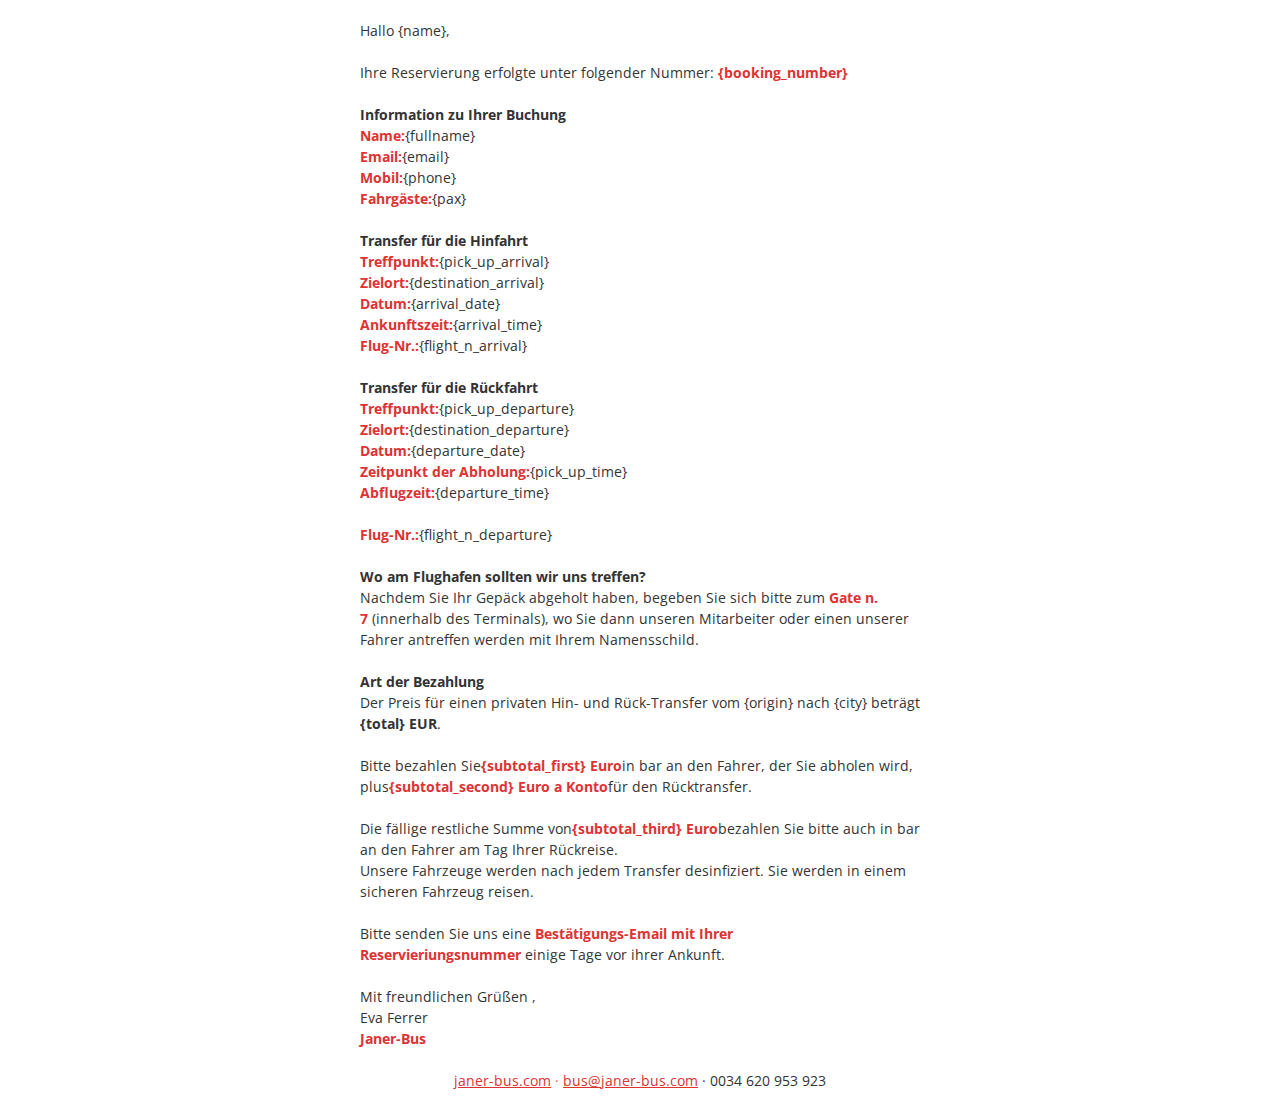
<file: TEMPLATES/HTML/jb_booking_de.html>
<!DOCTYPE html PUBLIC "-//W3C//DTD XHTML 1.0 Transitional//EN" "http://www.w3.org/TR/xhtml1/DTD/xhtml1-transitional.dtd">
<html xmlns="http://www.w3.org/1999/xhtml" xmlns:o="urn:schemas-microsoft-com:office:office">

<head>
    <meta charset="UTF-8">
    <meta content="width=device-width, initial-scale=1" name="viewport">
    <meta name="x-apple-disable-message-reformatting">
    <meta http-equiv="X-UA-Compatible" content="IE=edge">
    <meta content="telephone=no" name="format-detection">
    <title></title>
    <!--[if (mso 16)]>
    <style type="text/css">
    a {text-decoration: none;}
    </style>
    <![endif]-->
    <!--[if gte mso 9]><style>sup { font-size: 100% !important; }</style><![endif]-->
    <!--[if gte mso 9]>
<xml>
    <o:OfficeDocumentSettings>
    <o:AllowPNG></o:AllowPNG>
    <o:PixelsPerInch>96</o:PixelsPerInch>
    </o:OfficeDocumentSettings>
</xml>
<![endif]-->
    <!--[if !mso]><!-- -->
    <link href="https://fonts.googleapis.com/css?family=Open+Sans:400,400i,700,700i" rel="stylesheet">
    <link rel="stylesheet" href="CSS/vpt_booking_de.css">
    <!--<![endif]-->
</head>

<body>
    <div class="es-wrapper-color">
        <!--[if gte mso 9]>
			<v:background xmlns:v="urn:schemas-microsoft-com:vml" fill="t">
				<v:fill type="tile" color="#ffffff"></v:fill>
			</v:background>
		<![endif]-->
        <table class="es-wrapper" width="100%" cellspacing="0" cellpadding="0">
            <tbody>
                <tr>
                    <td class="esd-email-paddings" valign="top">
                        <table class="es-content esd-footer-popover" cellspacing="0" cellpadding="0" align="center">
                            <tbody>
                                <tr>
                                    <td class="esd-stripe" align="center">
                                        <table class="es-content-body" width="600" cellspacing="0" cellpadding="0" bgcolor="#ffffff" align="center">
                                            <tbody>
                                                <tr>
                                                    <td class="esd-structure es-p20t es-p20b es-p20r es-p20l" align="left">
                                                        <table width="100%" cellspacing="0" cellpadding="0">
                                                            <tbody>
                                                                <tr>
                                                                    <td class="esd-container-frame" width="560" valign="top" align="center">
                                                                        <table width="100%" cellspacing="0" cellpadding="0">
                                                                            <tbody>
                                                                                <tr>
                                                                                    <td class="esd-block-text" esd-links-color="#dd3333" align="left" esd-links-underline="none">
                                                                                        <p style="color: #333333;">Hallo {name},<br><br></p>
                                                                                        <p>Ihre Reservierung erfolgte unter folgender Nummer:&nbsp;<span style="color:#dd3333;"><b>{booking_number}</b></span></p>
                                                                                        <p><br></p>
                                                                                        <p><b>Information zu Ihrer Buchung&nbsp;</b><br><span style="color:#fa5737;"></span><span style="color:#dd3333;"><strong>Name:</strong></span>{fullname}<span style="color:#fa5737;"><br></span><span style="color:#dd3333;"><strong>Email:</strong></span>{email}<span style="color:#fa5737;"><br></span><span style="color:#dd3333;"><strong>Mobil:</strong></span>{phone}<span style="color:#fa5737;">&nbsp;<br></span><span style="color:#dd3333;"><strong>Fahrgäste:</strong></span>{pax}<span style="color:#fa5737;"></span><br><br><b>Transfer für die Hinfahrt</b><br><span style="color:#fa5737;"></span><strong><span style="color:#dd3333;">Treffpunkt:</span></strong>{pick_up_arrival}<span style="color:#fa5737;"><br></span><span style="color:#dd3333;"><strong>Zielort:</strong></span>{destination_arrival}<span style="color:#fa5737;"><br></span><span style="color:#dd3333;"><strong>Datum:</strong></span>{arrival_date}<span style="color:#fa5737;"><br></span><span style="color:#dd3333;"><strong>Ankunftszeit:</strong></span>{arrival_time}<span style="color:#fa5737;"><br></span><span style="color:#dd3333;"><strong>Flug-Nr.:</strong></span>{flight_n_arrival}<span style="color:#fa5737;"></span><br><br><b>Transfer für die Rückfahrt</b><br><span style="color:#fa5737;"></span><span style="color:#dd3333;"><strong>Treffpunkt:</strong></span>{pick_up_departure}<span style="color:#fa5737;"><br></span><span style="color:#dd3333;"><strong>Zielort:</strong></span>{destination_departure}<span style="color:#fa5737;"><br></span><span style="color:#dd3333;"><strong>Datum:</strong></span>{departure_date}<span style="color:#fa5737;"><br></span><span style="color:#dd3333;"><strong>Zeitpunkt der Abholung:</strong></span>{pick_up_time}<br><span style="color:#dd3333;"><strong>Abflugzeit:</strong></span>{departure_time}<br><span style="color:#fa5737;"><br></span><span style="color:#dd3333;"><strong>Flug-Nr.:</strong></span>{flight_n_departure}<span style="color:#fa5737;"></span></p>
                                                                                        <p><br></p>
                                                                                        <p><b>Wo am Flughafen sollten wir uns treffen?</b></p>
                                                                                        <p>Nachdem Sie Ihr Gepäck abgeholt haben, begeben Sie sich bitte zum&nbsp;<span style="color:#fa5737;"></span><span style="color:#dd3333;"><b>Gate n. 7</b></span><span style="color:#fa5737;">&nbsp;</span>(innerhalb des Terminals), wo Sie dann unseren Mitarbeiter oder einen unserer Fahrer antreffen werden mit Ihrem Namensschild.<br><br></p>
                                                                                        <p><b>Art der Bezahlung</b></p>
                                                                                        <p>Der Preis für einen privaten Hin- und Rück-Transfer vom {origin} nach {city} beträgt <b>{total} EUR</b>.</p>
                                                                                        <p><br></p>
                                                                                        <p>Bitte bezahlen Sie<span style="color:#fa5737;"></span><span style="color:#dd3333;"><strong>{subtotal_first} Euro</strong></span><span style="color:#fa5737;"></span>in bar an den Fahrer, der Sie abholen wird, plus<span style="color:#fa5737;"></span><span style="color:#dd3333;"><strong>{subtotal_second} Euro a Konto</strong></span><span style="color:#fa5737;"></span>für den Rücktransfer.</p>
                                                                                        <p><br></p>
                                                                                        <p>Die fällige restliche Summe von<span style="color:#fa5737;"></span><span style="color:#dd3333;"><strong>{subtotal_third} Euro</strong></span><span style="color:#fa5737;"></span>bezahlen Sie bitte auch in bar an den Fahrer am Tag Ihrer Rückreise.</p>
                                                                                        <p><b></b></p>
                                                                                        <p>Unsere Fahrzeuge werden nach jedem Transfer desinfiziert. Sie werden in einem sicheren Fahrzeug reisen.</p>
                                                                                        <p><br></p>
                                                                                        <p>Bitte senden Sie uns eine<span style="color:#dd3333;">&nbsp;<b>Bestätigungs-Email mit Ihrer Reservieriungsnummer</b>&nbsp;</span>einige Tage vor ihrer Ankunft.</p>
                                                                                        <p><br></p>
                                                                                        <p>Mit freundlichen Grüßen ,</p>
                                                                                        <p>Eva Ferrer&nbsp; &nbsp;</p>
                                                                                        <p style="color: #dd3333;"><b>Janer-Bus</b></p>
                                                                                        <p><br></p>
                                                                                        <p style="text-align: center;"><a href="https://janer-bus.com" target="_blank" style="color: #dd3333;">janer-bus.com</a><span style="color:#fa5737;"> · <a href="mailto:bus@janer-bus.com" style="color: #dd3333;" target="_blank">bus@janer-bus.com</a></span>&nbsp;· 0034 620 953 923</p>
                                                                                    </td>
                                                                                </tr>
                                                                            </tbody>
                                                                        </table>
                                                                    </td>
                                                                </tr>
                                                            </tbody>
                                                        </table>
                                                    </td>
                                                </tr>
                                            </tbody>
                                        </table>
                                    </td>
                                </tr>
                            </tbody>
                        </table>
                    </td>
                </tr>
            </tbody>
        </table>
    </div>
</body>

</html>
</file>
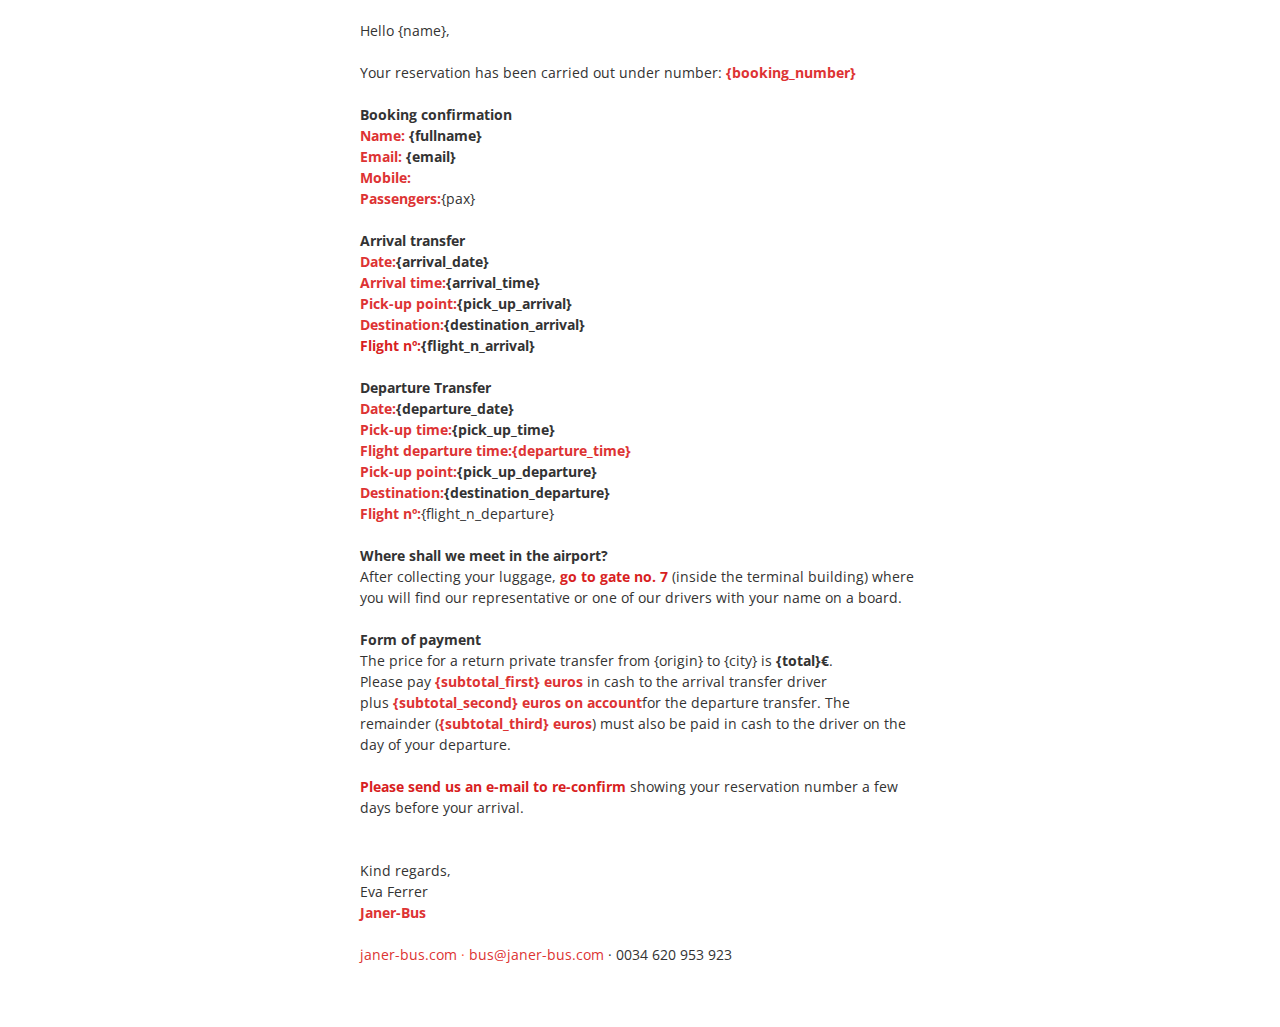
<file: TEMPLATES/HTML/jb_booking_eng.html>
<!DOCTYPE html PUBLIC "-//W3C//DTD XHTML 1.0 Transitional//EN" "http://www.w3.org/TR/xhtml1/DTD/xhtml1-transitional.dtd">
<html xmlns="http://www.w3.org/1999/xhtml" xmlns:o="urn:schemas-microsoft-com:office:office">

<head>
    <meta charset="UTF-8">
    <meta content="width=device-width, initial-scale=1" name="viewport">
    <meta name="x-apple-disable-message-reformatting">
    <meta http-equiv="X-UA-Compatible" content="IE=edge">
    <meta content="telephone=no" name="format-detection">
    <title></title>

    <!--[if !mso]><!-- -->
    <link href="https://fonts.googleapis.com/css?family=Open+Sans:400,400i,700,700i" rel="stylesheet">
    <link rel="stylesheet" href="CSS/jb_booking_eng.css"
    <!--<![endif]-->
</head>

<body>
    <div class="es-wrapper-color">
        <!--[if gte mso 9]>
			<v:background xmlns:v="urn:schemas-microsoft-com:vml" fill="t">
				<v:fill type="tile" color="#ffffff"></v:fill>
			</v:background>
		<![endif]-->
        <table class="es-wrapper" width="100%" cellspacing="0" cellpadding="0">
            <tbody>
                <tr>
                    <td class="esd-email-paddings" valign="top">
                        <table class="es-content esd-footer-popover" cellspacing="0" cellpadding="0" align="center">
                            <tbody>
                                <tr>
                                    <td class="esd-stripe" align="center">
                                        <table class="es-content-body" width="600" cellspacing="0" cellpadding="0" bgcolor="#ffffff" align="center">
                                            <tbody>
                                                <tr>
                                                    <td class="esd-structure es-p20t es-p20b es-p20r es-p20l" align="left">
                                                        <table width="100%" cellspacing="0" cellpadding="0">
                                                            <tbody>
                                                                <tr>
                                                                    <td class="esd-container-frame" width="560" valign="top" align="center">
                                                                        <table width="100%" cellspacing="0" cellpadding="0">
                                                                            <tbody>
                                                                                <tr>
                                                                                    <td class="esd-block-text" esd-links-color="#Dd3333" align="left" esd-links-underline="none">
                                                                                        <p style="color: #333333;"></p>
                                                                                        <p style="color: #333333;">Hello {name},</p>
                                                                                        <p style="color: #333333;"><br></p>
                                                                                        <p style="color: #333333;">Your reservation has been carried out under number: <span style="color:#DD3333;"><b>{booking_number}</b></span></p>
                                                                                        <p style="color: #333333;"><br></p>
                                                                                        <p style="color: #333333;"><b>Booking confirmation</b><br><strong><span style="color:#DD3333;">Name: </span>{fullname}<br><span style="color:#DD3333;">Email: </span>{email}<br><span style="color:#DD3333;">Mobile:</span><span style="color:#fa5737;"></span><br><span style="color:#DD3333;">Passengers:</span></strong>{pax}<br><br><b>Arrival transfer</b><br><strong><span style="color:#DD3333;"></span><span style="color:#dd3333;">Date:</span>{arrival_date}<br><span style="color:#dd3333;">Arrival time:</span>{arrival_time}<span style="color:#DD3333;"><br>Pick-up point:</span>{pick_up_arrival}<br><span style="color:#DD3333;">Destination:</span>{destination_arrival}<br><span style="color:#D81F1F;">Flight nº:</span>{flight_n_arrival}</strong><br><br><b>Departure Transfer</b><br><strong><span style="color:#dd3333;">Date:</span>{departure_date}<br><span style="color:#dd3333;">Pick-up time:</span>{pick_up_time}<br><span style="color:#dd3333;">Flight departure time:</span><span style="color:#dd3333;">{departure_time}</span><br><span style="color:#DD3333;">Pick-up point:</span>{pick_up_departure}<br><span style="color:#DD3333;">Destination:</span>{destination_departure}<br><span style="color:#DD3333;">Flight nº:</span></strong>{flight_n_departure}</p>
                                                                                        <p style="color: #333333;"><br></p>
                                                                                        <p style="color: #333333;"><b>Where shall we meet in the airport?</b></p>
                                                                                        <p style="color: #333333;">After collecting your luggage,&nbsp;<span style="color:#D81F1F;"><b>go to gate no. 7</b></span>&nbsp;(inside the terminal building) where you will find our representative or one of our drivers with your name on a board.</p>
                                                                                        <p style="color: #333333;"><br><b>Form of payment</b></p>
                                                                                        <p style="color: #333333;">The price for a return private transfer from {origin} to {city} is <span style="color:null;"><b>{total}€</b></span>.</p>
                                                                                        <p style="color: #333333;">Please pay<strong><span style="color:#DD3333;">&nbsp;{subtotal_first} euros </span></strong>in cash to the arrival transfer driver plus<span style="color:#fa5737;">&nbsp;</span><strong><span style="color:#DD3333;">{subtotal_second} euros on account</span></strong>for the departure transfer. The remainder (<strong><span style="color:#DD3333;">{subtotal_third} euros</span></strong>) must also be paid in cash to the driver on the day of your departure.</p>
                                                                                        <p style="color: #333333;"><br></p>
                                                                                        <p style="color: #333333;"><span style="color:#D81F1F;"><b>Please send us an e-mail to re-confirm</b></span><span style="color:#fa5737;">&nbsp;</span>showing your reservation number a few days before your arrival.</p>
                                                                                        <p style="color: #333333;"><br></p>
                                                                                        <p style="color: #333333;"><br></p>
                                                                                        <p style="color: #333333;">Kind regards,</p>
                                                                                        <p style="color: #333333;">Eva Ferrer</p>
                                                                                        <p style="color: #dd3333;"><b>Janer-Bus</b></p>
                                                                                        <p style="color: #333333;"><br></p>
                                                                                        <p style="color: #333333;"><a href="https://janer-bus.com" target="_blank" style="text-decoration: none; color: #dd3333;">janer-bus.com</a><span style="color:#fa5737;"> · <a href="mailto:bus@janer-bus.com" style="text-decoration: none; color: #dd3333;" target="_blank">bus@janer-bus.com</a></span>&nbsp;· 0034 620 953 923</p>
                                                                                        <p style="color: #333333;"><br></p>
                                                                                        <p style="color: #333333;"><br></p>
                                                                                    </td>
                                                                                </tr>
                                                                            </tbody>
                                                                        </table>
                                                                    </td>
                                                                </tr>
                                                            </tbody>
                                                        </table>
                                                    </td>
                                                </tr>
                                            </tbody>
                                        </table>
                                    </td>
                                </tr>
                            </tbody>
                        </table>
                    </td>
                </tr>
            </tbody>
        </table>
    </div>
</body>

</html>
</file>
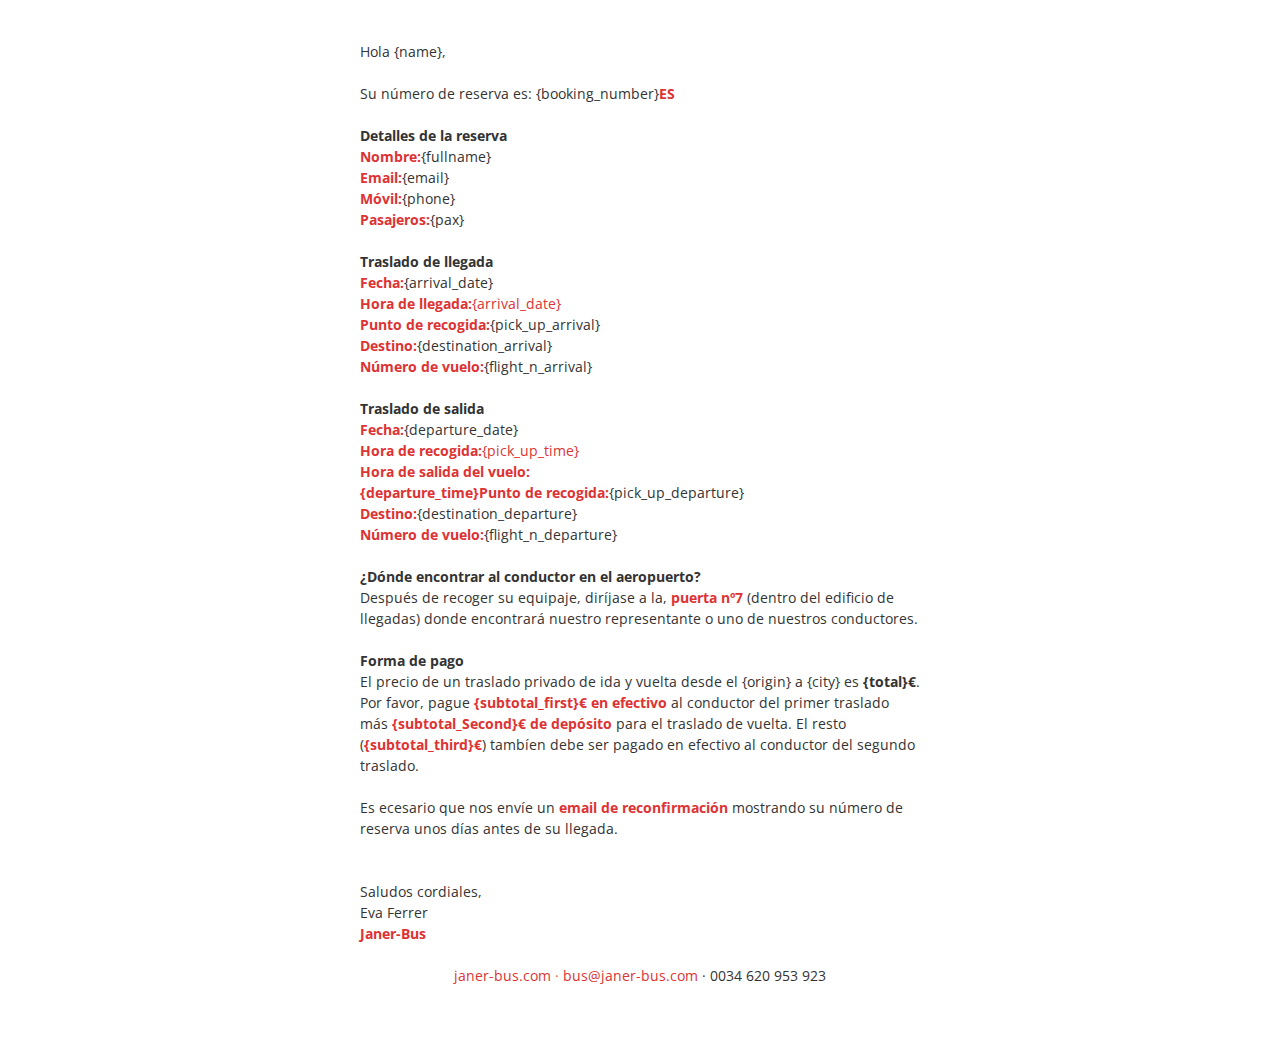
<file: TEMPLATES/HTML/jb_booking_es.html>
<!DOCTYPE html PUBLIC "-//W3C//DTD XHTML 1.0 Transitional//EN" "http://www.w3.org/TR/xhtml1/DTD/xhtml1-transitional.dtd">
<html xmlns="http://www.w3.org/1999/xhtml" xmlns:o="urn:schemas-microsoft-com:office:office">

<head>
    <meta charset="UTF-8">
    <meta content="width=device-width, initial-scale=1" name="viewport">
    <meta name="x-apple-disable-message-reformatting">
    <meta http-equiv="X-UA-Compatible" content="IE=edge">
    <meta content="telephone=no" name="format-detection">
    <title></title>
    <!--[if (mso 16)]>
    <style type="text/css">
    a {text-decoration: none;}
    </style>
    <![endif]-->
    <!--[if gte mso 9]><style>sup { font-size: 100% !important; }</style><![endif]-->
    <!--[if gte mso 9]>
<xml>
    <o:OfficeDocumentSettings>
    <o:AllowPNG></o:AllowPNG>
    <o:PixelsPerInch>96</o:PixelsPerInch>
    </o:OfficeDocumentSettings>
</xml>
<![endif]-->
    <!--[if !mso]><!-- -->
    <link href="https://fonts.googleapis.com/css?family=Open+Sans:400,400i,700,700i" rel="stylesheet">
    <link rel="stylesheet" href="CSS/jb_booking_es.css">
    <!--<![endif]-->
</head>

<body>
    <div class="es-wrapper-color">
        <!--[if gte mso 9]>
			<v:background xmlns:v="urn:schemas-microsoft-com:vml" fill="t">
				<v:fill type="tile" color="#ffffff"></v:fill>
			</v:background>
		<![endif]-->
        <table class="es-wrapper" width="100%" cellspacing="0" cellpadding="0">
            <tbody>
                <tr>
                    <td class="esd-email-paddings" valign="top">
                        <table class="es-content esd-footer-popover" cellspacing="0" cellpadding="0" align="center">
                            <tbody>
                                <tr>
                                    <td class="esd-stripe" align="center">
                                        <table class="es-content-body" width="600" cellspacing="0" cellpadding="0" bgcolor="#ffffff" align="center">
                                            <tbody>
                                                <tr>
                                                    <td class="esd-structure es-p20t es-p20b es-p20r es-p20l" align="left">
                                                        <table width="100%" cellspacing="0" cellpadding="0">
                                                            <tbody>
                                                                <tr>
                                                                    <td class="esd-container-frame" width="560" valign="top" align="center">
                                                                        <table width="100%" cellspacing="0" cellpadding="0">
                                                                            <tbody>
                                                                                <tr>
                                                                                    <td class="esd-block-text" esd-links-color="#dd3333" align="left" esd-links-underline="none">
                                                                                        <p style="color: #333333;"><br></p>
                                                                                        <p style="color: #333333;">Hola {name},</p>
                                                                                        <p style="color: #333333;"><br></p>
                                                                                        <p style="color: #333333;">Su número de reserva es: {booking_number}<span style="color:#dd3333;"><b>ES</b></span></p>
                                                                                        <p style="color: #333333;"><br></p>
                                                                                        <p style="color: #333333;"><b>Detalles de la reserva</b><br><span style="color:#dd3333;"><strong>Nombre:</strong></span>{fullname}<br><span style="color:#dd3333;"><strong>Email:</strong></span>{email}<br><span style="color:#dd3333;"><strong>Móvil:</strong></span>{phone}<span style="color:#fa5737;">&nbsp;</span><br><span style="color:#dd3333;"><strong>Pasajeros:</strong></span>{pax}<br><br><b>Traslado de llegada</b><br><span style="color:#dd3333;"><strong></strong></span><span style="color:#dd3333;"><strong>Fecha:</strong></span>{arrival_date}<br><span style="color:#dd3333;"><strong>Hora de llegada:</strong>{arrival_date}<strong><br>Punto de recogida:</strong></span>{pick_up_arrival}<br><span style="color:#dd3333;"><strong>Destino:</strong></span>{destination_arrival}<br><span style="color:#dd3333;"><strong>Número de vuelo:</strong></span>{flight_n_arrival}<br><br><b>Traslado de salida</b><br><span style="color:#dd3333;"><strong></strong></span><span style="color:#dd3333;"><strong>Fecha:</strong></span>{departure_date}<br><span style="color:#dd3333;"><strong>Hora de recogida:</strong>{pick_up_time}<strong><br>Hora de salida del vuelo:<br>{departure_time}</strong><strong>Punto de recogida:</strong></span>{pick_up_departure}<br><span style="color:#dd3333;"><strong>Destino:</strong></span>{destination_departure}<br><span style="color:#dd3333;"><strong>Número de vuelo:</strong></span>{flight_n_departure}</p>
                                                                                        <p style="color: #333333;"><br></p>
                                                                                        <p style="color: #333333;"><b>¿Dónde encontrar al conductor en el aeropuerto?</b></p>
                                                                                        <p style="color: #333333;">Después de recoger su equipaje, diríjase a la,&nbsp;<span style="color:#dd3333;"><b>puerta nº7</b></span>&nbsp;(dentro del edificio de llegadas) donde encontrará nuestro representante o uno de nuestros conductores.</p>
                                                                                        <p style="color: #333333;"><br><b>Forma de pago</b></p>
                                                                                        <p style="color: #333333;">El precio de un traslado privado de ida y vuelta desde el {origin} a {city} es <span style="color:null;"><b>{total}€</b></span>.</p>
                                                                                        <p style="color: #333333;">Por favor, pague<span style="color:#800000;">&nbsp;</span><strong><span style="color:#dd3333;">{subtotal_first}€<span style="color:#800000;"></span>&nbsp;en efectivo</span></strong><span style="color:#800000;"> </span>al conductor del primer traslado más<span style="color:#fa5737;">&nbsp;</span><span style="color:#dd3333;"><strong>{subtotal_Second}€ de depósito</strong></span><span style="color:#fa5737;"> </span>para el traslado de vuelta. El resto (<span style="color:#dd3333;"><strong>{subtotal_third}€</strong></span>) tambíen debe ser pagado en efectivo al conductor del segundo traslado.<br><br></p>
                                                                                        <p style="color: #333333;">Es ecesario que nos envíe un <span style="color:#dd3333;"><b>email de reconfirmación</b></span><span style="color:#fa5737;">&nbsp;</span>mostrando su número de reserva unos días antes de su llegada.</p>
                                                                                        <p style="color: #333333;"><br></p>
                                                                                        <p style="color: #333333;"><br></p>
                                                                                        <p style="color: #333333;">Saludos cordiales,</p>
                                                                                        <p style="color: #333333;">Eva Ferrer</p>
                                                                                        <p style="color: #dd3333;"><b>Janer-Bus</b></p>
                                                                                        <p style="color: #333333;"><br></p>
                                                                                        <p style="color: #333333;text-align: center;"><a href="https://janer-bus.com" target="_blank" style="text-decoration: none; color: #dd3333;">janer-bus.com</a><span style="color:#fa5737;"> · <a href="mailto:bus@janer-bus" style="text-decoration: none; color: #dd3333;" target="_blank">bus@janer-bus.com</a></span>&nbsp;· 0034 620 953 923</p>
                                                                                        <p style="color: #333333;"><br></p>
                                                                                        <p style="color: #333333;"><br></p>
                                                                                    </td>
                                                                                </tr>
                                                                            </tbody>
                                                                        </table>
                                                                    </td>
                                                                </tr>
                                                            </tbody>
                                                        </table>
                                                    </td>
                                                </tr>
                                            </tbody>
                                        </table>
                                    </td>
                                </tr>
                            </tbody>
                        </table>
                    </td>
                </tr>
            </tbody>
        </table>
    </div>
</body>

</html>
</file>
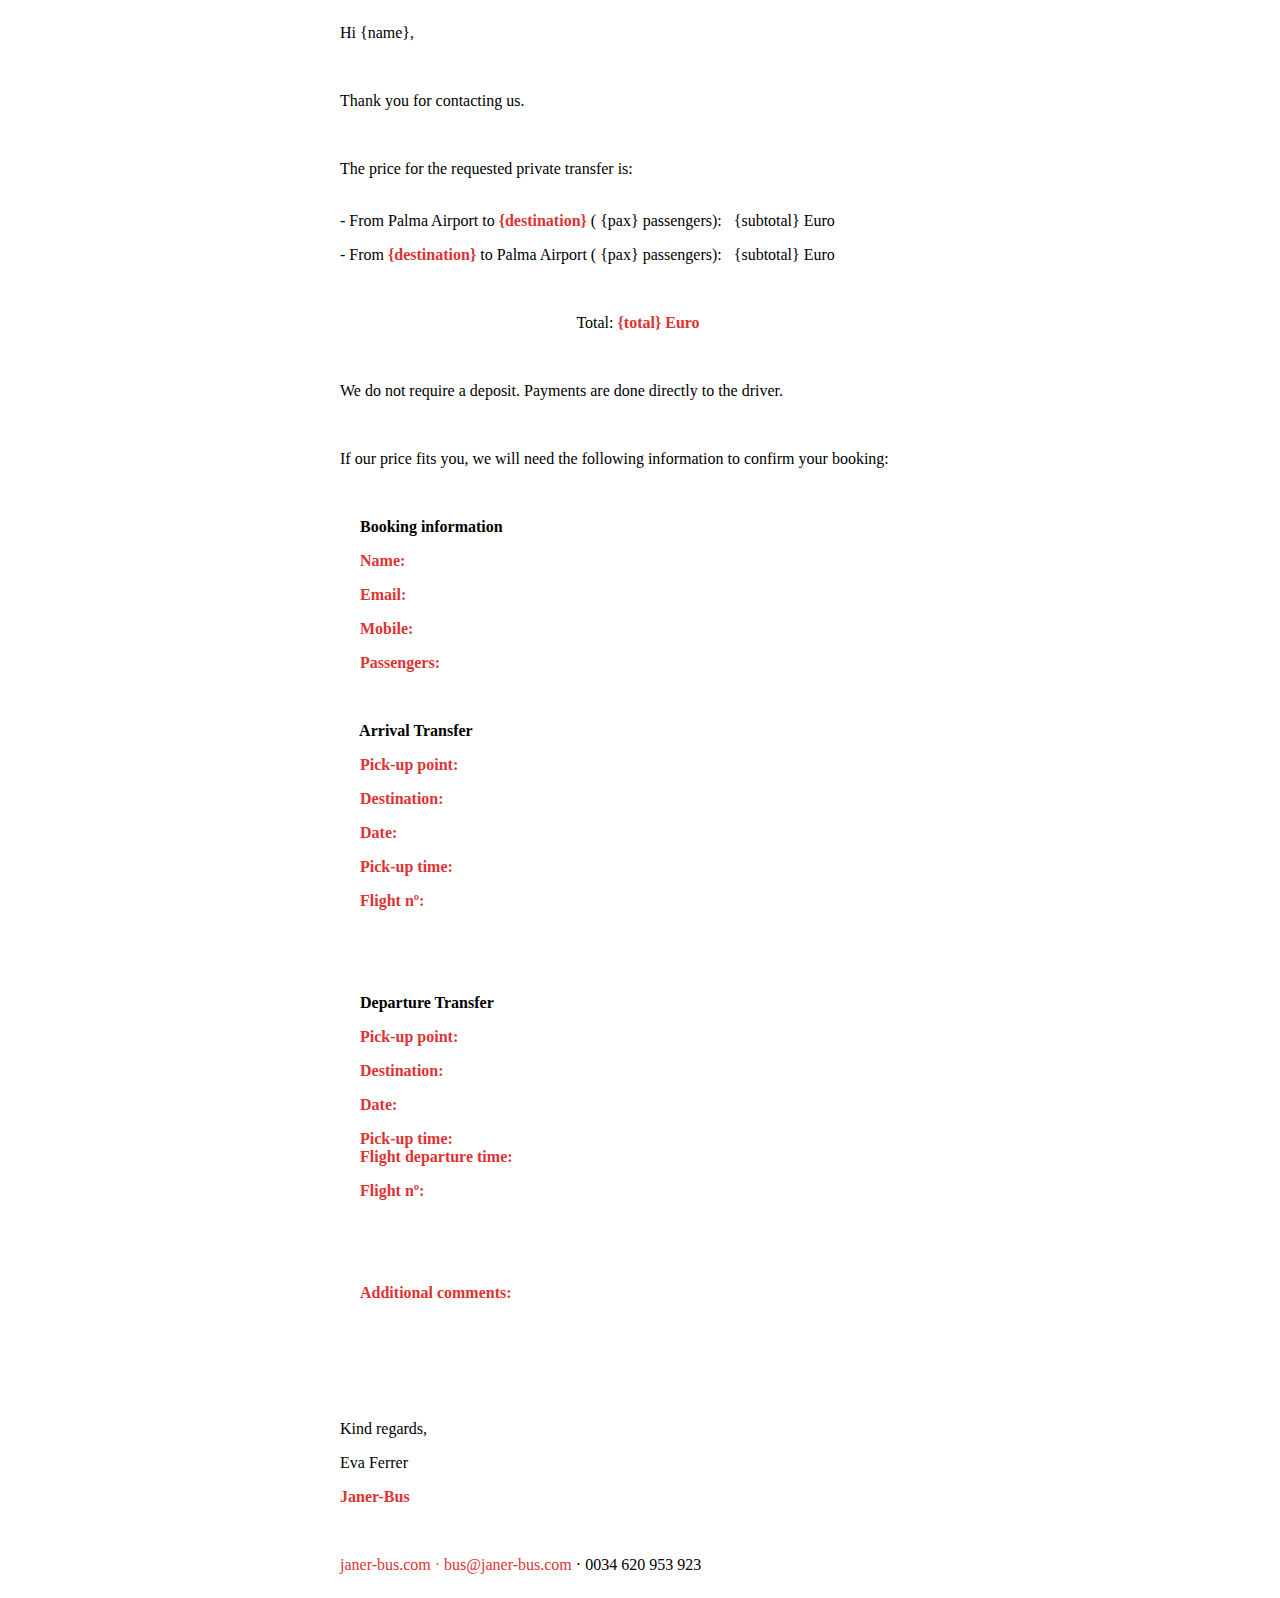
<file: TEMPLATES/HTML/jb_quote_eng.html>
<!DOCTYPE html PUBLIC "-//W3C//DTD XHTML 1.0 Transitional//EN" "http://www.w3.org/TR/xhtml1/DTD/xhtml1-transitional.dtd">
<html xmlns="http://www.w3.org/1999/xhtml" xmlns:o="urn:schemas-microsoft-com:office:office">

<head>
    <meta charset="UTF-8">
    <meta content="width=device-width, initial-scale=1" name="viewport">
    <meta name="x-apple-disable-message-reformatting">
    <meta http-equiv="X-UA-Compatible" content="IE=edge">
    <meta content="telephone=no" name="format-detection">
    <title></title>
    <!--[if (mso 16)]>
    <style type="text/css">
    a {text-decoration: none;}
    </style>
    <![endif]-->
    <!--[if gte mso 9]><style>sup { font-size: 100% !important; }</style><![endif]-->
    <!--[if gte mso 9]>
<xml>
    <o:OfficeDocumentSettings>
    <o:AllowPNG></o:AllowPNG>
    <o:PixelsPerInch>96</o:PixelsPerInch>
    </o:OfficeDocumentSettings>
</xml>
<![endif]-->
    <!--[if !mso]><!-- -->
    <link href="https://fonts.googleapis.com/css?family=Open+Sans:400,400i,700,700i" rel="stylesheet">
    <!--<![endif]-->
</head>

<body>
    <div class="es-wrapper-color">
        <!--[if gte mso 9]>
			<v:background xmlns:v="urn:schemas-microsoft-com:vml" fill="t">
				<v:fill type="tile" color="#ffffff"></v:fill>
			</v:background>
		<![endif]-->
        <table class="es-wrapper" width="100%" cellspacing="0" cellpadding="0">
            <tbody>
                <tr>
                    <td class="esd-email-paddings" valign="top">
                        <table class="es-content esd-footer-popover" cellspacing="0" cellpadding="0" align="center">
                            <tbody>
                                <tr>
                                    <td class="esd-stripe" align="center">
                                        <table class="es-content-body" width="600" cellspacing="0" cellpadding="0" bgcolor="#ffffff" align="center">
                                            <tbody>
                                                <tr>
                                                    <td class="esd-structure es-p20t es-p20b es-p20r es-p20l" align="left">
                                                        <table width="100%" cellspacing="0" cellpadding="0">
                                                            <tbody>
                                                                <tr>
                                                                    <td class="esd-container-frame" width="560" valign="top" align="center">
                                                                        <table width="100%" cellspacing="0" cellpadding="0">
                                                                            <tbody>
                                                                                <tr>
                                                                                    <td class="esd-block-text" esd-links-color="#DD3333" align="left" esd-links-underline="none">
                                                                                        <p>Hi {name},</p>
                                                                                        <p><br></p>
                                                                                        <p>Thank you for contacting us.</p>
                                                                                        <p><br></p>
                                                                                        <p>The price for the requested private transfer is:&nbsp;&nbsp;&nbsp;&nbsp;&nbsp;&nbsp;&nbsp;&nbsp;&nbsp;&nbsp;&nbsp;<br><br></p>
                                                                                        <p>- From Palma Airport to <span style="color:#DD3333;"><strong>{destination}</strong>&nbsp;</span>( {pax} passengers):&nbsp; &nbsp;{subtotal} Euro</p>
                                                                                        <p>- From <strong><span style="color:#DD3333;">{destination}</span></strong>&nbsp;to Palma Airport ( {pax} passengers): &nbsp; {subtotal} Euro</p>
                                                                                        <p>&nbsp;&nbsp;&nbsp;&nbsp;&nbsp;&nbsp;&nbsp;&nbsp;&nbsp;&nbsp;&nbsp;&nbsp;&nbsp;&nbsp;&nbsp;&nbsp;&nbsp;&nbsp;&nbsp;&nbsp;&nbsp;&nbsp;&nbsp;&nbsp;&nbsp;&nbsp;&nbsp;&nbsp;&nbsp;&nbsp;&nbsp;&nbsp;&nbsp;&nbsp;&nbsp;&nbsp;&nbsp;&nbsp;&nbsp;&nbsp;&nbsp;&nbsp;&nbsp;&nbsp;&nbsp;&nbsp;&nbsp;&nbsp;&nbsp;&nbsp;&nbsp;&nbsp;&nbsp;&nbsp;&nbsp;&nbsp;&nbsp;&nbsp;&nbsp;&nbsp;&nbsp;&nbsp;&nbsp;&nbsp; &nbsp;&nbsp;&nbsp;&nbsp;&nbsp;&nbsp;&nbsp;&nbsp;&nbsp;&nbsp;&nbsp;&nbsp;&nbsp;&nbsp;&nbsp;&nbsp;&nbsp;&nbsp;&nbsp;&nbsp;&nbsp;&nbsp;&nbsp;&nbsp;&nbsp;&nbsp;&nbsp;&nbsp;&nbsp;&nbsp;&nbsp;&nbsp;&nbsp;&nbsp;&nbsp;&nbsp;&nbsp;&nbsp;&nbsp;&nbsp; &nbsp;</p>
                                                                                        <p style="text-align: center;">Total:<span style="color:#fa5737;">&nbsp;</span><span style="color:#DD3333;"><b>{total} Euro</b></span><b>&nbsp;</b></p>
                                                                                        <p><br></p>
                                                                                        <p>We do not require a deposit. Payments are done directly to the driver.</p>
                                                                                        <p><br></p>
                                                                                        <p>If our price fits you, we will need the following information to confirm your booking:</p>
                                                                                        <p><br></p>
                                                                                        <p>&nbsp;&nbsp;&nbsp;&nbsp; <b>Booking information</b></p>
                                                                                        <p style="color: #fa5737;">&nbsp;&nbsp;&nbsp;&nbsp; <span style="color:#DD3333;"><strong>Name:</strong></span><span style="color:#000000;"> &nbsp;</span></p>
                                                                                        <p style="color: #fa5737;">&nbsp;&nbsp;&nbsp;&nbsp; <span style="color:#DD3333;"><strong>Email:</strong></span><span style="color:#000000;">&nbsp;</span></p>
                                                                                        <p style="color: #fa5737;">&nbsp;&nbsp;&nbsp;&nbsp; <span style="color:#DD3333;"><strong>Mobile:</strong></span><span style="color:#000000;"> &nbsp;</span></p>
                                                                                        <p style="color: #fa5737;">&nbsp;&nbsp;&nbsp;&nbsp; <span style="color:#DD3333;"><strong>Passengers:</strong></span><span style="color:#000000;"> &nbsp;</span></p>
                                                                                        <p><b>&nbsp;</b></p>
                                                                                        <p><b>&nbsp;&nbsp;&nbsp;&nbsp; Arrival Transfer</b></p>
                                                                                        <p style="color: #fa5737;">&nbsp;&nbsp;&nbsp;&nbsp; <span style="color:#DD3333;"><strong>Pick-up point:</strong></span><span style="color:#000000;"> &nbsp;</span></p>
                                                                                        <p style="color: #fa5737;">&nbsp;&nbsp;&nbsp;&nbsp; <span style="color:#DD3333;"><strong>Destination:</strong></span><span style="color:#000000;">&nbsp;</span></p>
                                                                                        <p style="color: #fa5737;">&nbsp;&nbsp;&nbsp;&nbsp; <span style="color:#DD3333;"><strong>Date:</strong></span><span style="color:#000000;">&nbsp;</span></p>
                                                                                        <p style="color: #fa5737;">&nbsp;&nbsp;&nbsp;&nbsp; <span style="color:#DD3333;"><strong>Pick-up time:</strong></span><span style="color:#000000;">&nbsp; &nbsp;</span></p>
                                                                                        <p style="color: #fa5737;">&nbsp;&nbsp;&nbsp;&nbsp; <span style="color:#DD3333;"><strong>Flight nº:</strong></span><span style="color:#000000;">&nbsp;&nbsp;</span></p>
                                                                                        <p style="color: #fa5737;">&nbsp; &nbsp; &nbsp;</p>
                                                                                        <p><br></p>
                                                                                        <p>&nbsp;&nbsp;&nbsp;&nbsp; <b>Departure Transfer</b></p>
                                                                                        <p style="color: #fa5737;">&nbsp;&nbsp;&nbsp;&nbsp; <strong><span style="color:#DD3333;">Pick-up point:</span></strong><span style="color:#000000;">&nbsp;&nbsp;</span></p>
                                                                                        <p style="color: #fa5737;">&nbsp;&nbsp;&nbsp;&nbsp; <span style="color:#DD3333;"><strong>Destination:</strong></span><span style="color:#000000;">&nbsp; &nbsp;</span></p>
                                                                                        <p style="color: #fa5737;">&nbsp;&nbsp;&nbsp;&nbsp;&nbsp;<span style="color:#DD3333;"><strong>Date:</strong></span><span style="color:#000000;"><strong>&nbsp;</strong></span><span style="color:#DD3333;"><strong></strong></span></p>
                                                                                        <p style="color: #fa5737;">&nbsp;&nbsp;&nbsp;&nbsp; <span style="color:#DD3333;"><strong>Pick-up time:</strong></span><span style="color:#000000;"><strong>&nbsp;</strong></span><span style="color:#DD3333;"><strong><br></strong></span>&nbsp; &nbsp; &nbsp;<span style="color:#DD3333;"><strong>Flight departure time:</strong></span><span style="color:#000000;"><strong>&nbsp;</strong></span><span style="color:#DD3333;"><strong></strong></span></p>
                                                                                        <p style="color: #fa5737;">&nbsp;&nbsp;&nbsp;&nbsp; <span style="color:#DD3333;"><strong>Flight nº:</strong></span><span style="color:#000000;"><strong>&nbsp;</strong></span><span style="color:#DD3333;"><strong></strong></span></p>
                                                                                        <p><br></p>
                                                                                        <p><br></p>
                                                                                        <p>&nbsp;&nbsp;&nbsp;&nbsp; <span style="color:#DD3333;"><strong>Additional comments:</strong></span></p>
                                                                                        <p><br></p>
                                                                                        <p><b>&nbsp;</b></p>
                                                                                        <p><br></p>
                                                                                        <p>Kind regards,</p>
                                                                                        <p>Eva Ferrer</p>
                                                                                        <p style="color: #dd3333;"><b>Janer-Bus</b></p>
                                                                                        <p><br></p>
                                                                                        <p><a href="https://janer-bus.com" target="_blank" style="text-decoration: none; color: #dd3333;">janer-bus.com</a><span style="color:#fa5737;"> · <a href="mailto:bus@janer-bus.com" style="text-decoration: none; color: #dd3333;" target="_blank">bus@janer-bus.com</a></span>&nbsp;· 0034 620 953 923</p>
                                                                                    </td>
                                                                                </tr>
                                                                            </tbody>
                                                                        </table>
                                                                    </td>
                                                                </tr>
                                                            </tbody>
                                                        </table>
                                                    </td>
                                                </tr>
                                            </tbody>
                                        </table>
                                    </td>
                                </tr>
                            </tbody>
                        </table>
                    </td>
                </tr>
            </tbody>
        </table>
    </div>
</body>

</html>
</file>
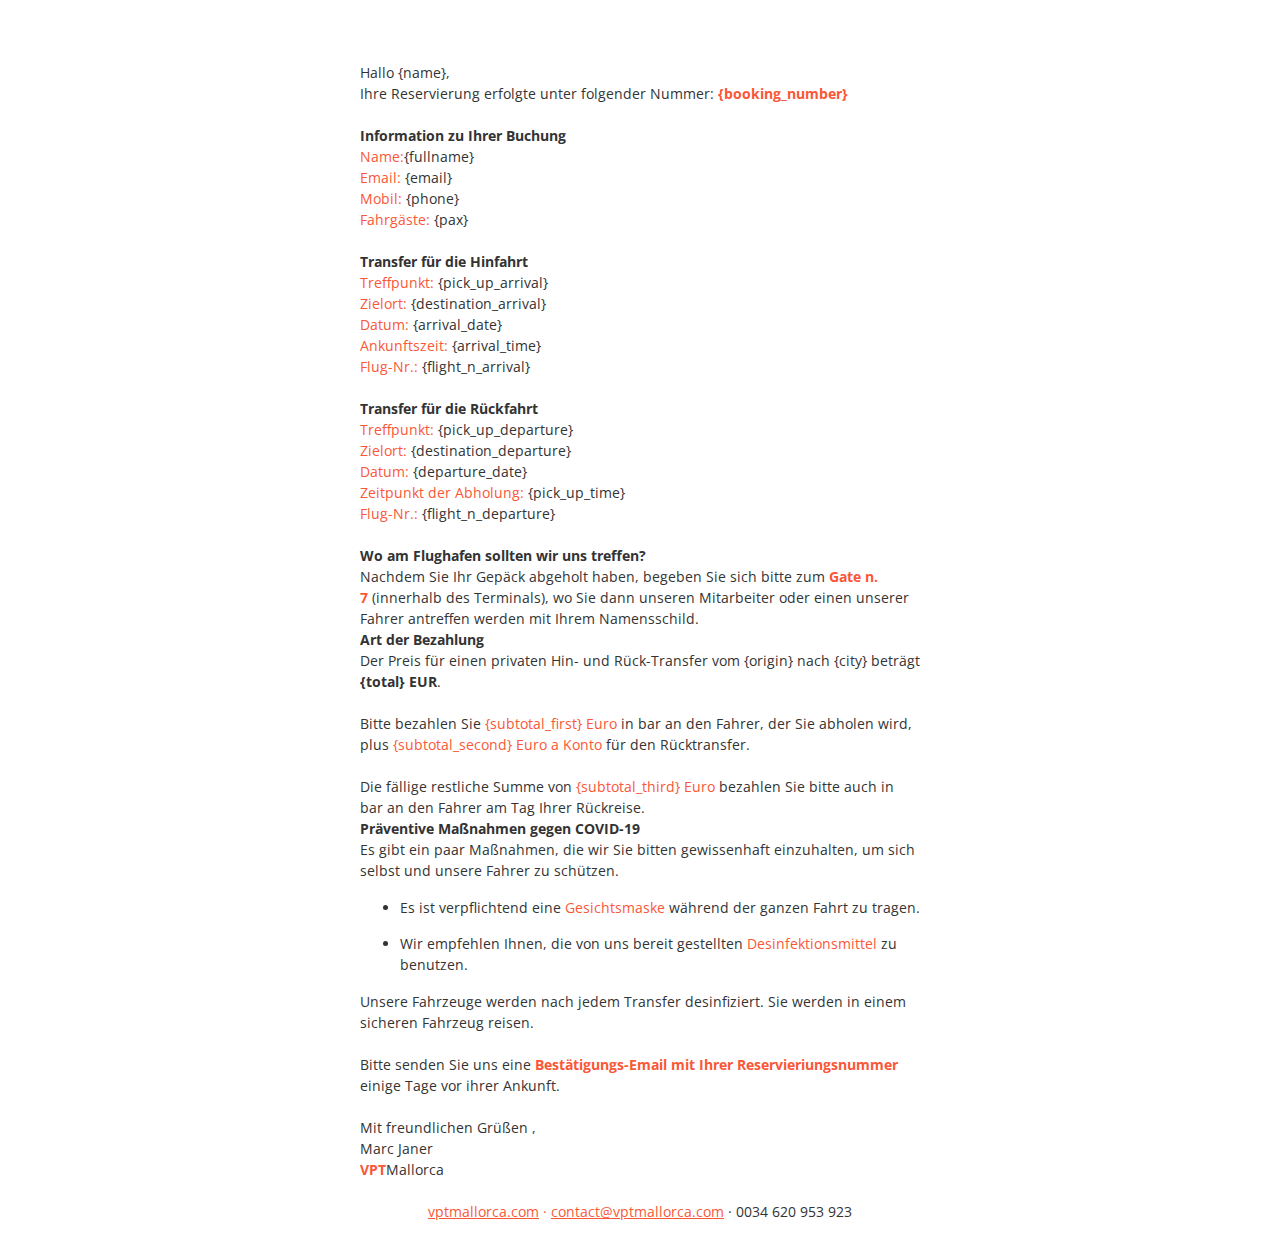
<file: TEMPLATES/HTML/vpt_booking_de.html>
<!DOCTYPE html PUBLIC "-//W3C//DTD XHTML 1.0 Transitional//EN" "http://www.w3.org/TR/xhtml1/DTD/xhtml1-transitional.dtd">
<html xmlns="http://www.w3.org/1999/xhtml" xmlns:o="urn:schemas-microsoft-com:office:office">

<head>
    <meta charset="UTF-8">
    <meta content="width=device-width, initial-scale=1" name="viewport">
    <meta name="x-apple-disable-message-reformatting">
    <meta http-equiv="X-UA-Compatible" content="IE=edge">
    <meta content="telephone=no" name="format-detection">
    <title></title>
    <link href="https://fonts.googleapis.com/css?family=Open+Sans:400,400i,700,700i" rel="stylesheet">
    <link rel="stylesheet" href="CSS/vpt_booking_de.css">
    <!--<![endif]-->
</head>

<body>
    <div class="es-wrapper-color">
        <!--[if gte mso 9]>
			<v:background xmlns:v="urn:schemas-microsoft-com:vml" fill="t">
				<v:fill type="tile" color="#ffffff"></v:fill>
			</v:background>
		<![endif]-->
        <table class="es-wrapper" width="100%" cellspacing="0" cellpadding="0">
            <tbody>
                <tr>
                    <td class="esd-email-paddings" valign="top">
                        <table class="es-content esd-footer-popover" cellspacing="0" cellpadding="0" align="center">
                            <tbody>
                                <tr>
                                    <td class="esd-stripe" align="center">
                                        <table class="es-content-body" width="600" cellspacing="0" cellpadding="0" bgcolor="#ffffff" align="center">
                                            <tbody>
                                                <tr>
                                                    <td class="esd-structure es-p20t es-p20b es-p20r es-p20l" align="left">
                                                        <table width="100%" cellspacing="0" cellpadding="0">
                                                            <tbody>
                                                                <tr>
                                                                    <td class="esd-container-frame" width="560" valign="top" align="center">
                                                                        <table width="100%" cellspacing="0" cellpadding="0">
                                                                            <tbody>
                                                                                <tr>
                                                                                    <td class="esd-block-text" esd-links-color="#fa5737" align="left" esd-links-underline="none">
                                                                                        <p style="color: #333333;"><br></p>
                                                                                        <p><br></p>
                                                                                        <p>Hallo {name},</p>
                                                                                        <p>Ihre Reservierung erfolgte unter folgender Nummer:<span style="color:#fa5737;"><b> {booking_number}</b></span></p>
                                                                                        <p><br></p>
                                                                                        <p><b>Information zu Ihrer Buchung&nbsp;</b><br><span style="color:#fa5737;">Name:</span>{fullname}<br><span style="color:#fa5737;">Email:</span> {email}<br><span style="color:#fa5737;">Mobil:</span> {phone}&nbsp;<br><span style="color:#fa5737;">Fahrgäste:</span> {pax} <br><br><b> Transfer für die Hinfahrt</b><br><span style="color:#fa5737;">Treffpunkt:</span> {pick_up_arrival}<br><span style="color:#fa5737;">Zielort:</span> {destination_arrival}<br><span style="color:#fa5737;">Datum:</span> {arrival_date}<br><span style="color:#fa5737;">Ankunftszeit:</span> {arrival_time}<br><span style="color:#fa5737;">Flug-Nr.:</span> {flight_n_arrival}</span><br><br><b>Transfer für die Rückfahrt</b><br><span style="color:#fa5737;">Treffpunkt:</span> {pick_up_departure}<br><span style="color:#fa5737;">Zielort:</span> {destination_departure}<br><span style="color:#fa5737;">Datum:</span> {departure_date}<br><span style="color:#fa5737;">Zeitpunkt der Abholung:</span> {pick_up_time}<br><span style="color:#fa5737;">Flug-Nr.:</span> {flight_n_departure}</p>
                                                                                        <p><br></p>
                                                                                        <p><b>Wo am Flughafen sollten wir uns treffen?</b></p>
                                                                                        <p>Nachdem Sie Ihr Gepäck abgeholt haben, begeben Sie sich bitte zum&nbsp;<span style="color:#fa5737;"><b>Gate n. 7</b>&nbsp;</span>(innerhalb des Terminals), wo Sie dann unseren Mitarbeiter oder einen unserer Fahrer antreffen werden mit Ihrem Namensschild.</p>
                                                                                        <p><b>Art der Bezahlung</b></p>
                                                                                        <p>Der Preis für einen privaten Hin- und Rück-Transfer vom {origin} nach {city} beträgt <b>{total} EUR</b>.</p>
                                                                                        <p><br></p>
                                                                                        <p>Bitte bezahlen Sie<span style="color:#fa5737;"> {subtotal_first} Euro </span>in bar an den Fahrer, der Sie abholen wird, plus<span style="color:#fa5737;"> {subtotal_second} Euro a Konto </span>für den Rücktransfer.</p>
                                                                                        <p><br></p>
                                                                                        <p>Die fällige restliche Summe von<span style="color:#fa5737;"> {subtotal_third} Euro </span>bezahlen Sie bitte auch in bar an den Fahrer am Tag Ihrer Rückreise.</p>
                                                                                        <p><b>Präventive Maßnahmen gegen COVID-19</b></p>
                                                                                        <p>Es gibt ein paar Maßnahmen, die wir Sie bitten gewissenhaft einzuhalten, um sich selbst und unsere Fahrer zu schützen.</p>
                                                                                        <ul>
                                                                                            <li>Es ist verpflichtend eine<span style="color:#fa5737;"> Gesichtsmaske </span>während der ganzen Fahrt zu tragen.</li>
                                                                                            <li>Wir empfehlen Ihnen, die von uns bereit gestellten<span style="color:#fa5737;"> Desinfektionsmittel </span>zu benutzen.</li>
                                                                                        </ul>
                                                                                        <p>Unsere Fahrzeuge werden nach jedem Transfer desinfiziert. Sie werden in einem sicheren Fahrzeug reisen.</p>
                                                                                        <p><br></p>
                                                                                        <p>Bitte senden Sie uns eine<b><span style="color:#fa5737;"> Bestätigungs-Email mit Ihrer Reservieriungsnummer</span></b> einige Tage vor ihrer Ankunft.</p>
                                                                                        <p><br></p>
                                                                                        <p>Mit freundlichen Grüßen ,</p>
                                                                                        <p>Marc Janer&nbsp; &nbsp;</p>
                                                                                        <p><span style="color:#fa5737;"><b>VPT</b></span>Mallorca</p>
                                                                                        <p><br></p>
                                                                                        <p style="text-align:center;"><a href="https://vptmallorca.com" target="_blank" style="color: #fa5737;">vptmallorca.com</a><span style="color:#fa5737;"> · <a href="mailto:contact@vptmallorca.com" style="color: #fa5737;">contact@vptmallorca.com</a></span> · 0034 620 953 923</p>
                                                                                    </td>
                                                                                </tr>
                                                                            </tbody>
                                                                        </table>
                                                                    </td>
                                                                </tr>
                                                            </tbody>
                                                        </table>
                                                    </td>
                                                </tr>
                                            </tbody>
                                        </table>
                                    </td>
                                </tr>
                            </tbody>
                        </table>
                    </td>
                </tr>
            </tbody>
        </table>
    </div>
</body>

</html>
</file>
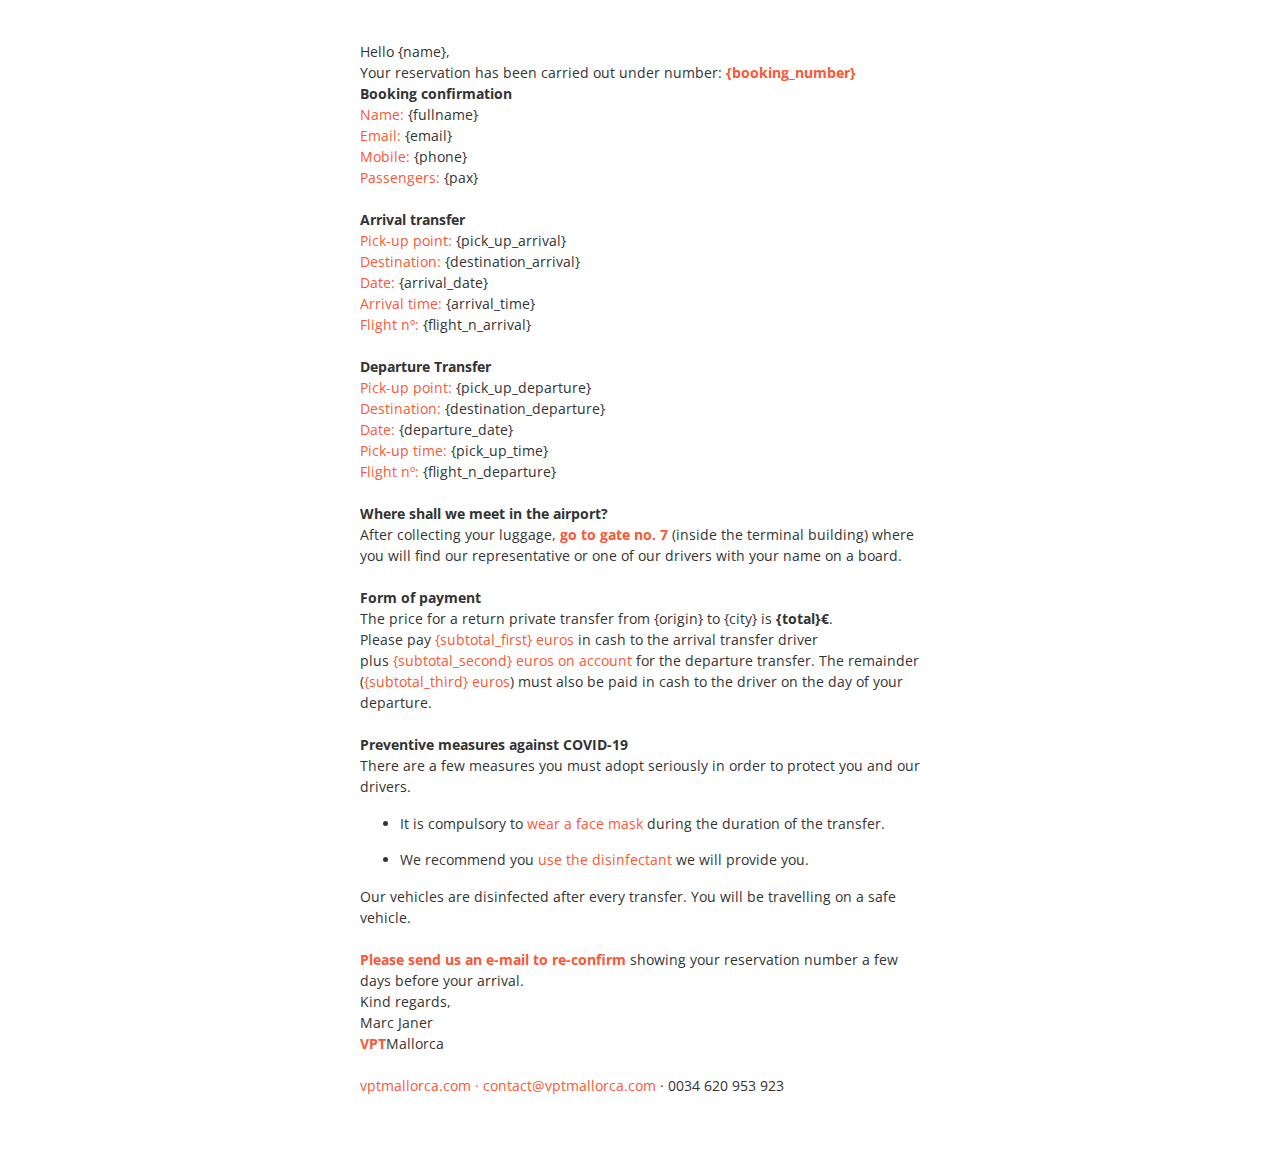
<file: TEMPLATES/HTML/vpt_booking_eng.html>
<!DOCTYPE html PUBLIC "-//W3C//DTD XHTML 1.0 Transitional//EN" "http://www.w3.org/TR/xhtml1/DTD/xhtml1-transitional.dtd">
<html xmlns="http://www.w3.org/1999/xhtml" xmlns:o="urn:schemas-microsoft-com:office:office">

<head>
    <meta charset="UTF-8">
    <meta content="width=device-width, initial-scale=1" name="viewport">
    <meta name="x-apple-disable-message-reformatting">
    <meta http-equiv="X-UA-Compatible" content="IE=edge">
    <meta content="telephone=no" name="format-detection">
    <title></title>

    <link href="https://fonts.googleapis.com/css?family=Open+Sans:400,400i,700,700i" rel="stylesheet">
    <link rel="stylesheet" href="CSS/vpt_booking_eng.css"
    <!--<![endif]-->
</head>

<body>
    <div class="es-wrapper-color">
        <!--[if gte mso 9]>
			<v:background xmlns:v="urn:schemas-microsoft-com:vml" fill="t">
				<v:fill type="tile" color="#ffffff"></v:fill>
			</v:background>
		<![endif]-->
        <table class="es-wrapper" width="100%" cellspacing="0" cellpadding="0">
            <tbody>
                <tr>
                    <td class="esd-email-paddings" valign="top">
                        <table class="es-content esd-footer-popover" cellspacing="0" cellpadding="0" align="center">
                            <tbody>
                                <tr>
                                    <td class="esd-stripe" align="center">
                                        <table class="es-content-body" width="600" cellspacing="0" cellpadding="0" bgcolor="#ffffff" align="center">
                                            <tbody>
                                                <tr>
                                                    <td class="esd-structure es-p20t es-p20b es-p20r es-p20l" align="left">
                                                        <table width="100%" cellspacing="0" cellpadding="0">
                                                            <tbody>
                                                                <tr>
                                                                    <td class="esd-container-frame" width="560" valign="top" align="center">
                                                                        <table width="100%" cellspacing="0" cellpadding="0">
                                                                            <tbody>
                                                                                <tr>
                                                                                    <td class="esd-block-text" esd-links-color="#fa5737" align="left" esd-links-underline="none">
                                                                                        <p style="color: #333333;"><br></p>
                                                                                        <p style="color: #333333;">Hello {name},<br></p>

                                                                                        <p style="color: #333333;">Your reservation has been carried out under number: <span style="color:#fa5737;"><b>{booking_number}</b></span><br></p>
                                                                                        <p style="color: #333333;"><b>Booking confirmation</b><br><span style="color:#fa5737;">Name:</span> {fullname}<br><span style="color:#fa5737;">Email:</span> {email}<br><span style="color:#fa5737;">Mobile:</span> {phone}&nbsp;<br><span style="color:#fa5737;">Passengers:</span> {pax}<br><br><b>Arrival transfer</b><br><span style="color:#fa5737;">Pick-up point:</span> {pick_up_arrival}<br><span style="color:#fa5737;">Destination:</span> {destination_arrival}<br><span style="color:#fa5737;">Date:</span> {arrival_date}<br><span style="color:#fa5737;">Arrival time:</span> {arrival_time}<br><span style="color:#fa5737;">Flight nº:</span> {flight_n_arrival}</span><br><br><b>Departure Transfer</b><br><span style="color:#fa5737;">Pick-up point:</span> {pick_up_departure}<br><span style="color:#fa5737;">Destination:</span> {destination_departure}<br><span style="color:#fa5737;">Date:</span> {departure_date}<br><span style="color:#fa5737;">Pick-up time:</span> {pick_up_time}<br><span style="color:#fa5737;">Flight nº:</span> {flight_n_departure}</p></p>
                                                                                        <p style="color: #333333;"><br></p>
                                                                                        <p style="color: #333333;"><b>Where shall we meet in the airport?</b></p>
                                                                                        <p style="color: #333333;">After collecting your luggage,&nbsp;<span style="color:#fa5737;"><b>go to gate no. 7</b></span>&nbsp;(inside the terminal building) where you will find our representative or one of our drivers with your name on a board.</p>
                                                                                        <p style="color: #333333;"><br><b>Form of payment</b></p>
                                                                                        <p style="color: #333333;">The price for a return private transfer from {origin} to {city} is <span style="color:null;"><b>{total}€</b></span>.</p>
                                                                                        <p style="color: #333333;">Please pay<span style="color:#fa5737;">&nbsp;{subtotal_first} euros </span>in cash to the arrival transfer driver plus<span style="color:#fa5737;">&nbsp;{subtotal_second} euros on account </span>for the departure transfer. The remainder (<span style="color:#fa5737;">{subtotal_third} euros</span>) must also be paid in cash to the driver on the day of your departure.<br><br><b>Preventive measures against COVID-19</b></p>
                                                                                        <p style="color: #333333;">There are a few measures you must adopt seriously in order to protect you and our drivers.</p>
                                                                                        <ul>
                                                                                            <li style="color: #333333;">It is compulsory to<span style="color:#fa5737;"> wear a face mask </span>during the duration of the transfer.</li>
                                                                                            <li style="color: #333333;">We recommend you<span style="color:#fa5737;"> use the disinfectant </span>we will provide you.</li>
                                                                                        </ul>
                                                                                        <p style="color: #333333;">Our vehicles are disinfected after every transfer. You will be travelling on a safe vehicle.</p>
                                                                                        <p style="color: #333333;"><br></p>
                                                                                        <p style="color: #333333;"><span style="color:#fa5737;"><b>Please send us an e-mail to re-confirm</b>&nbsp;</span>showing your reservation number a few days before your arrival.<br></p>

                                                                                        <p style="color: #333333;">Kind regards,<br>Marc Janer<br><span style="color:#fa5737;"><b>VPT</b></span>Mallorca</p>

                                                                                        <p style="color: #333333;"><br><a href="https://vptmallorca.com" target="_blank" style="text-decoration: none; color: #fa5737;">vptmallorca.com</a><span style="color:#fa5737;"> · <a href="mailto:contact@vptmallorca.com" style="text-decoration: none; color: #fa5737;">contact@vptmallorca.com</a></span> · 0034 620 953 923</p>
                                                                                        <p style="color: #333333;"><br></p>
                                                                                        <p style="color: #333333;"><br></p>
                                                                                    </td>
                                                                                </tr>
                                                                            </tbody>
                                                                        </table>
                                                                    </td>
                                                                </tr>
                                                            </tbody>
                                                        </table>
                                                    </td>
                                                </tr>
                                            </tbody>
                                        </table>
                                    </td>
                                </tr>
                            </tbody>
                        </table>
                    </td>
                </tr>
            </tbody>
        </table>
    </div>
</body>

</html>
</file>
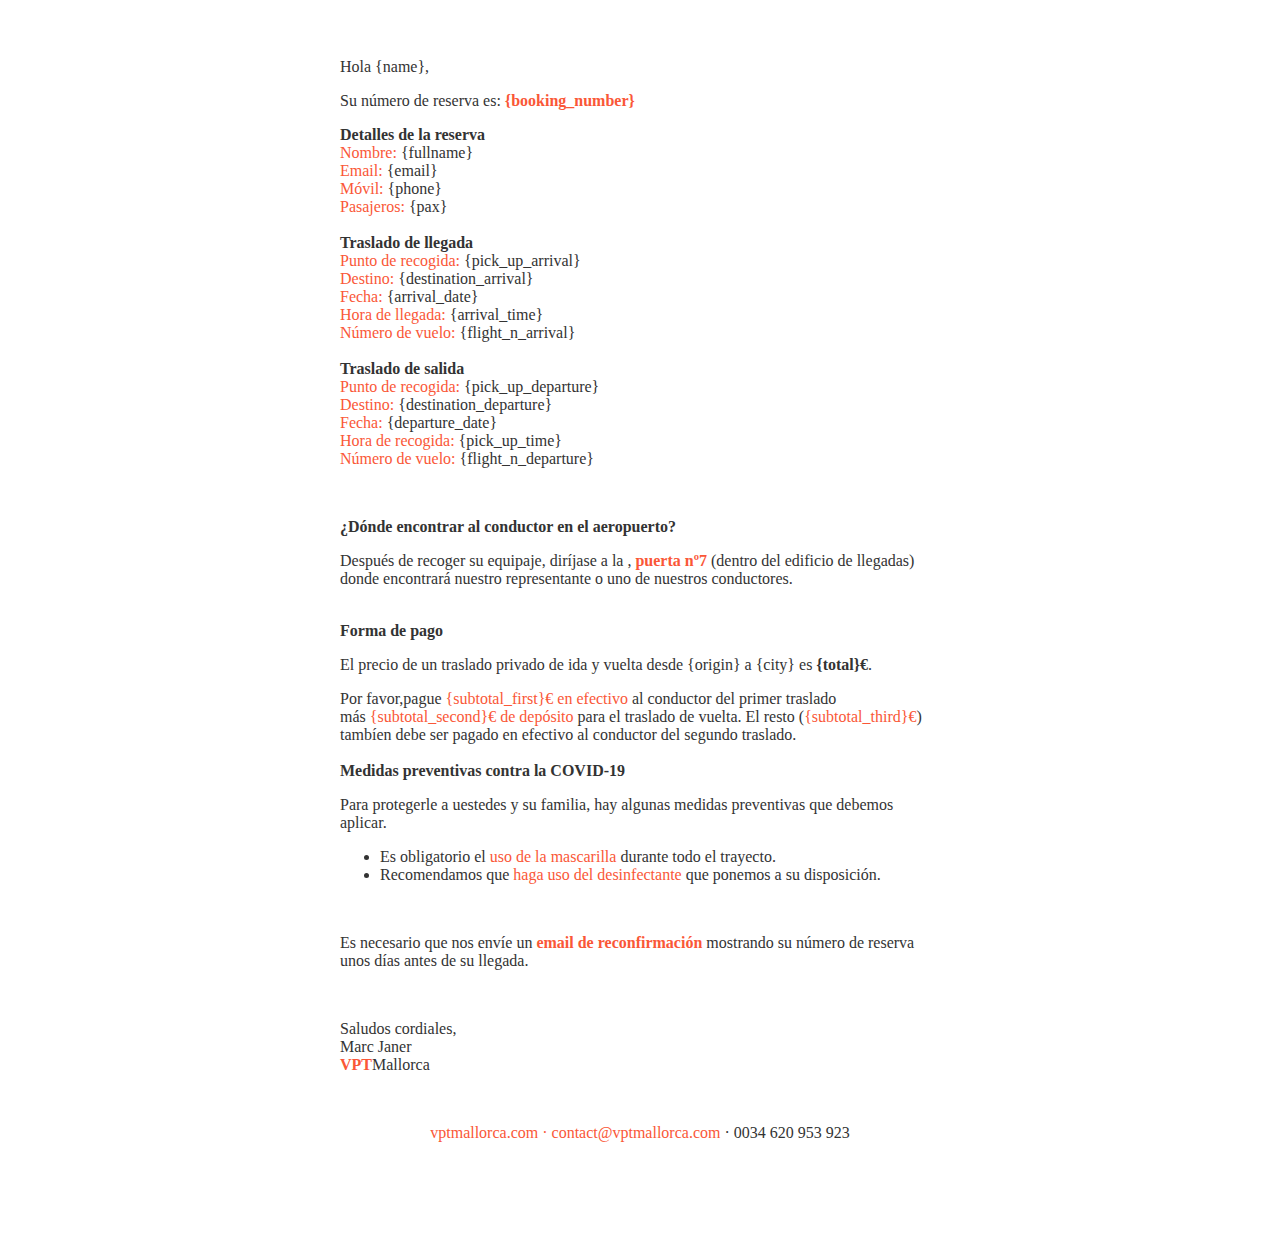
<file: TEMPLATES/HTML/vpt_booking_es.html>
<!DOCTYPE html PUBLIC "-//W3C//DTD XHTML 1.0 Transitional//EN" "http://www.w3.org/TR/xhtml1/DTD/xhtml1-transitional.dtd">
<html xmlns="http://www.w3.org/1999/xhtml" xmlns:o="urn:schemas-microsoft-com:office:office">

<head>
    <meta charset="UTF-8">
    <meta content="width=device-width, initial-scale=1" name="viewport">
    <meta name="x-apple-disable-message-reformatting">
    <meta http-equiv="X-UA-Compatible" content="IE=edge">
    <meta content="telephone=no" name="format-detection">
    <title></title>
    <link href="https://fonts.googleapis.com/css?family=Open+Sans:400,400i,700,700i" rel="stylesheet">
    <link rel="stylesheet" href="CSS/vpt_booking_es.css">
    <!--<![endif]-->
</head>

<body>
    <div class="es-wrapper-color">
        <!--[if gte mso 9]>
			<v:background xmlns:v="urn:schemas-microsoft-com:vml" fill="t">
				<v:fill type="tile" color="#ffffff"></v:fill>
			</v:background>
		<![endif]-->
        <table class="es-wrapper" width="100%" cellspacing="0" cellpadding="0">
            <tbody>
                <tr>
                    <td class="esd-email-paddings" valign="top">
                        <table class="es-content esd-footer-popover" cellspacing="0" cellpadding="0" align="center">
                            <tbody>
                                <tr>
                                    <td class="esd-stripe" align="center">
                                        <table class="es-content-body" width="600" cellspacing="0" cellpadding="0" bgcolor="#ffffff" align="center">
                                            <tbody>
                                                <tr>
                                                    <td class="esd-structure es-p20t es-p20b es-p20r es-p20l" align="left">
                                                        <table width="100%" cellspacing="0" cellpadding="0">
                                                            <tbody>
                                                                <tr>
                                                                    <td class="esd-container-frame" width="560" valign="top" align="center">
                                                                        <table width="100%" cellspacing="0" cellpadding="0">
                                                                            <tbody>
                                                                                <tr>
                                                                                    <td class="esd-block-text" esd-links-color="#fa5737" align="left" esd-links-underline="none">
                                                                                        <p style="color: #333333;"><br></p>
                                                                                        <p style="color: #333333;">Hola {name},<br></p>

                                                                                        <p style="color: #333333;">Su número de reserva es: <span style="color:#fa5737;"><b>{booking_number}</b></span><br></p>

                                                                                        <p style="color: #333333;"><b>Detalles de la reserva</b><br><span style="color:#fa5737;">Nombre:</span> {fullname}<br><span style="color:#fa5737;">Email:</span> {email}<br><span style="color:#fa5737;">Móvil:</span> {phone}&nbsp;<br><span style="color:#fa5737;">Pasajeros:</span> {pax}<br><br><b>Traslado de llegada</b><br><span style="color:#fa5737;">Punto de recogida:</span> {pick_up_arrival}<br><span style="color:#fa5737;">Destino:</span> {destination_arrival}<br><span style="color:#fa5737;">Fecha:</span> {arrival_date}<br><span style="color:#fa5737;">Hora de llegada:</span> {arrival_time}<br><span style="color:#fa5737;">Número de vuelo:</span> {flight_n_arrival}<br><br><b>Traslado de salida</b><br><span style="color:#fa5737;">Punto de recogida:</span> {pick_up_departure}<br><span style="color:#fa5737;">Destino:</span> {destination_departure}<br><span style="color:#fa5737;">Fecha:</span> {departure_date}<br><span style="color:#fa5737;">Hora de recogida:</span> {pick_up_time}<br><span style="color:#fa5737;">Número de vuelo:</span> {flight_n_departure}</p>
                                                                                        <p style="color: #333333;"><br></p>
                                                                                        <p style="color: #333333;"><b>¿Dónde encontrar al conductor en el aeropuerto?</b></p>
                                                                                        <p style="color: #333333;">Después de recoger su equipaje, diríjase a la ,&nbsp;<span style="color:#fa5737;"><b>puerta nº7</b></span>&nbsp;(dentro del edificio de llegadas) donde encontrará nuestro representante o uno de nuestros conductores.</p>
                                                                                        <p style="color: #333333;"><br><b>Forma de pago</b></p>
                                                                                        <p style="color: #333333;">El precio de un traslado privado de ida y vuelta desde {origin} a {city} es <span style="color:null;"><b>{total}€</b></span>.</p>
                                                                                        <p style="color: #333333;">Por favor,pague<span style="color:#fa5737;">&nbsp;{subtotal_first}€ en efectivo </span>al conductor del primer traslado más<span style="color:#fa5737;">&nbsp;{subtotal_second}€ de depósito </span>para el traslado de vuelta. El resto (<span style="color:#fa5737;">{subtotal_third}€</span>) tambíen debe ser pagado en efectivo al conductor del segundo traslado.<br><br><b>Medidas preventivas contra la  COVID-19</b></p>
                                                                                        <p style="color: #333333;">Para protegerle a uestedes y su familia, hay algunas medidas preventivas que debemos aplicar.</p>
                                                                                        <ul>
                                                                                            <li style="color: #333333;">Es obligatorio el<span style="color:#fa5737;"> uso de la mascarilla </span>durante todo el trayecto.</li>
                                                                                            <li style="color: #333333;">Recomendamos que<span style="color:#fa5737;"> haga uso del desinfectante </span>que ponemos a su disposición.</li>
                                                                                        </ul>

                                                                                        <p style="color: #333333;"><br></p>
                                                                                        <p style="color: #333333;">Es necesario que nos envíe un <span style="color:#fa5737;"><b>email de reconfirmación</b>&nbsp;</span>mostrando su número de reserva unos días antes de su llegada.</p>
                                                                                        <p style="color: #333333;"><br></p>

                                                                                        <p style="color: #333333;">Saludos cordiales,<br> Marc Janer <br><span style="color:#fa5737;"><b>VPT</b></span>Mallorca</p>
                                                                        
                                                                                        <p style="color: #333333;"><br></p>
                                                                                        <p style="color: #333333;text-align: center;"><a href="https://vptmallorca.com" target="_blank" style="text-decoration: none; color: #fa5737;">vptmallorca.com</a><span style="color:#fa5737;"> · <a href="mailto:contact@vptmallorca.com" style="text-decoration: none; color: #fa5737;">contact@vptmallorca.com</a></span> · 0034 620 953 923</p>
                                                                                        <p style="color: #333333;"><br></p>
                                                                                        <p style="color: #333333;"><br></p>
                                                                                    </td>
                                                                                </tr>
                                                                            </tbody>
                                                                        </table>
                                                                    </td>
                                                                </tr>
                                                            </tbody>
                                                        </table>
                                                    </td>
                                                </tr>
                                            </tbody>
                                        </table>
                                    </td>
                                </tr>
                            </tbody>
                        </table>
                    </td>
                </tr>
            </tbody>
        </table>
    </div>
</body>

</html>
</file>
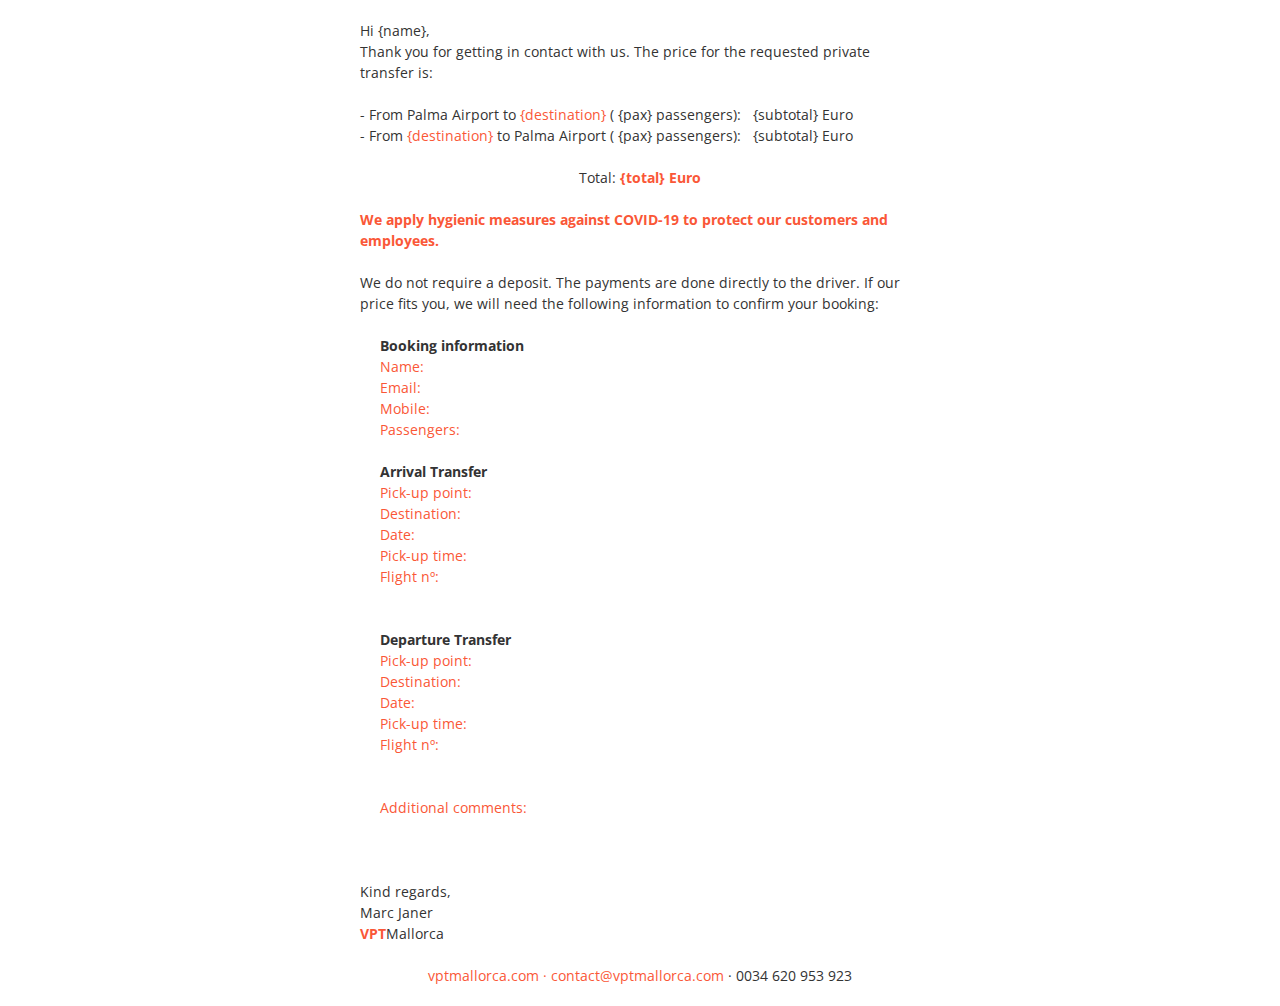
<file: TEMPLATES/HTML/vpt_quote_eng.html>
<!DOCTYPE html PUBLIC "-//W3C//DTD XHTML 1.0 Transitional//EN" "http://www.w3.org/TR/xhtml1/DTD/xhtml1-transitional.dtd">
<html xmlns="http://www.w3.org/1999/xhtml" xmlns:o="urn:schemas-microsoft-com:office:office">

<head>
    <meta charset="UTF-8">
    <meta content="width=device-width, initial-scale=1" name="viewport">
    <meta name="x-apple-disable-message-reformatting">
    <meta http-equiv="X-UA-Compatible" content="IE=edge">
    <meta content="telephone=no" name="format-detection">
    <title></title>
    <link href="https://fonts.googleapis.com/css?family=Open+Sans:400,400i,700,700i" rel="stylesheet">
    <link rel="stylesheet" href="CSS/vpt_quote_eng.css"
    <!--<![endif]-->
</head>

<body>
    <div class="es-wrapper-color">
        <!--[if gte mso 9]>
			<v:background xmlns:v="urn:schemas-microsoft-com:vml" fill="t">
				<v:fill type="tile" color="#ffffff"></v:fill>
			</v:background>
		<![endif]-->
        <table class="es-wrapper" width="100%" cellspacing="0" cellpadding="0">
            <tbody>
                <tr>
                    <td class="esd-email-paddings" valign="top">
                        <table class="es-content esd-footer-popover" cellspacing="0" cellpadding="0" align="center">
                            <tbody>
                                <tr>
                                    <td class="esd-stripe" align="center">
                                        <table class="es-content-body" width="600" cellspacing="0" cellpadding="0" bgcolor="#ffffff" align="center">
                                            <tbody>
                                                <tr>
                                                    <td class="esd-structure es-p20t es-p20b es-p20r es-p20l" align="left">
                                                        <table width="100%" cellspacing="0" cellpadding="0">
                                                            <tbody>
                                                                <tr>
                                                                    <td class="esd-container-frame" width="560" valign="top" align="center">
                                                                        <table width="100%" cellspacing="0" cellpadding="0">
                                                                            <tbody>
                                                                                <tr>
                                                                                    <td class="esd-block-text" esd-links-color="#fa5737" align="left" esd-links-underline="none">
                                                                                        <p>Hi {name},</p>
                                                                                        <p></p>
                                                                                        <p>Thank you for getting in contact with us. The price for the requested private transfer is:&nbsp;&nbsp;&nbsp;&nbsp;&nbsp;&nbsp;&nbsp;&nbsp;&nbsp;&nbsp;&nbsp;<br><br></p>
                                                                                        <p>- From Palma Airport to <span style="color:#fa5737;">{destination}</span>&nbsp;( {pax} passengers):&nbsp; &nbsp;{subtotal} Euro</p>
                                                                                        <p>- From <span style="color:#fa5737;">{destination}</span>&nbsp;to Palma Airport ( {pax} passengers): &nbsp; {subtotal} Euro</p>
                                                                                        <p>&nbsp;&nbsp;&nbsp;&nbsp;&nbsp;&nbsp;&nbsp;&nbsp;&nbsp;&nbsp;&nbsp;&nbsp;&nbsp;&nbsp;&nbsp;&nbsp;&nbsp;&nbsp;&nbsp;&nbsp;&nbsp;&nbsp;&nbsp;&nbsp;&nbsp;&nbsp;&nbsp;&nbsp;&nbsp;&nbsp;&nbsp;&nbsp;&nbsp;&nbsp;&nbsp;&nbsp;&nbsp;&nbsp;&nbsp;&nbsp;&nbsp;&nbsp;&nbsp;&nbsp;&nbsp;&nbsp;&nbsp;&nbsp;&nbsp;&nbsp;&nbsp;&nbsp;&nbsp;&nbsp;&nbsp;&nbsp;&nbsp;&nbsp;&nbsp;&nbsp;&nbsp;&nbsp;&nbsp;&nbsp; &nbsp;&nbsp;&nbsp;&nbsp;&nbsp;&nbsp;&nbsp;&nbsp;&nbsp;&nbsp;&nbsp;&nbsp;&nbsp;&nbsp;&nbsp;&nbsp;&nbsp;&nbsp;&nbsp;&nbsp;&nbsp;&nbsp;&nbsp;&nbsp;&nbsp;&nbsp;&nbsp;&nbsp;&nbsp;&nbsp;&nbsp;&nbsp;&nbsp;&nbsp;&nbsp;&nbsp;&nbsp;&nbsp;&nbsp;&nbsp; &nbsp;</p>
                                                                                        <p style="text-align: center;">Total:<span style="color:#fa5737;">&nbsp;<b>{total} Euro</b></span></p>
                                                                                        <p><br></p>
                                                                                        <p style="color: #fa5737;"><b>We apply hygienic measures against COVID-19 to protect our customers and employees. &nbsp;</b></p>
                                                                                        <p><br></p>
                                                                                        <p>We do not require a deposit. The payments are done directly to the driver. If our price fits you, we will need the following information to confirm your booking:</p>
                                                                                        <p><br></p>
                                                                                        <p>&nbsp;&nbsp;&nbsp;&nbsp; <b>Booking information</b></p>
                                                                                        <p style="color: #fa5737;">&nbsp;&nbsp;&nbsp;&nbsp; Name: &nbsp;</p>
                                                                                        <p style="color: #fa5737;">&nbsp;&nbsp;&nbsp;&nbsp; Email:</p>
                                                                                        <p style="color: #fa5737;">&nbsp;&nbsp;&nbsp;&nbsp; Mobile: &nbsp;</p>
                                                                                        <p style="color: #fa5737;">&nbsp;&nbsp;&nbsp;&nbsp; Passengers: &nbsp;</p>
                                                                                        <p><b>&nbsp;</b></p>
                                                                                        <p><b>&nbsp;&nbsp;&nbsp;&nbsp; Arrival Transfer</b></p>
                                                                                        <p style="color: #fa5737;">&nbsp;&nbsp;&nbsp;&nbsp; Pick-up point: &nbsp;</p>
                                                                                        <p style="color: #fa5737;">&nbsp;&nbsp;&nbsp;&nbsp; Destination:</p>
                                                                                        <p style="color: #fa5737;">&nbsp;&nbsp;&nbsp;&nbsp; Date:</p>
                                                                                        <p style="color: #fa5737;">&nbsp;&nbsp;&nbsp;&nbsp; Pick-up time: &nbsp;</p>
                                                                                        <p style="color: #fa5737;">&nbsp;&nbsp;&nbsp;&nbsp; Flight nº:</p>
                                                                                        <p style="color: #fa5737;">&nbsp;&nbsp;&nbsp;&nbsp;</p>
                                                                                        <p><br></p>
                                                                                        <p>&nbsp;&nbsp;&nbsp;&nbsp; <b>Departure Transfer</b></p>
                                                                                        <p style="color: #fa5737;">&nbsp;&nbsp;&nbsp;&nbsp; Pick-up point: &nbsp;</p>
                                                                                        <p style="color: #fa5737;">&nbsp;&nbsp;&nbsp;&nbsp; Destination:&nbsp;&nbsp;</p>
                                                                                        <p style="color: #fa5737;">&nbsp;&nbsp;&nbsp;&nbsp;&nbsp;Date:</p>
                                                                                        <p style="color: #fa5737;">&nbsp;&nbsp;&nbsp;&nbsp; Pick-up time: &nbsp;</p>
                                                                                        <p style="color: #fa5737;">&nbsp;&nbsp;&nbsp;&nbsp; Flight nº:</p>
                                                                                        <p><br></p>
                                                                                        <p><br></p>
                                                                                        <p>&nbsp;&nbsp;&nbsp;&nbsp; <span style="color:#fa5737;">Additional comments:</span></p>
                                                                                        <p><br></p>
                                                                                        <p><b>&nbsp;</b></p>
                                                                                        <p><br></p>
                                                                                        <p>Kind regards,</p>
                                                                                        <p>Marc Janer</p>
                                                                                        <p><b style="color: #fa5737;">VPT</b>Mallorca</p>
                                                                                        <p><br></p>
                                                                                        <p style="text-align:center;"><a href="https://vptmallorca.com" target="_blank" style="text-decoration: none; color: #fa5737;">vptmallorca.com</a><span style="color:#fa5737;"> · <a href="mailto:contact@vptmallorca.com" style="text-decoration: none; color: #fa5737;">contact@vptmallorca.com</a></span> · 0034 620 953 923</p>
                                                                                    </td>
                                                                                </tr>
                                                                            </tbody>
                                                                        </table>
                                                                    </td>
                                                                </tr>
                                                            </tbody>
                                                        </table>
                                                    </td>
                                                </tr>
                                            </tbody>
                                        </table>
                                    </td>
                                </tr>
                            </tbody>
                        </table>
                    </td>
                </tr>
            </tbody>
        </table>
    </div>
</body>

</html>
</file>
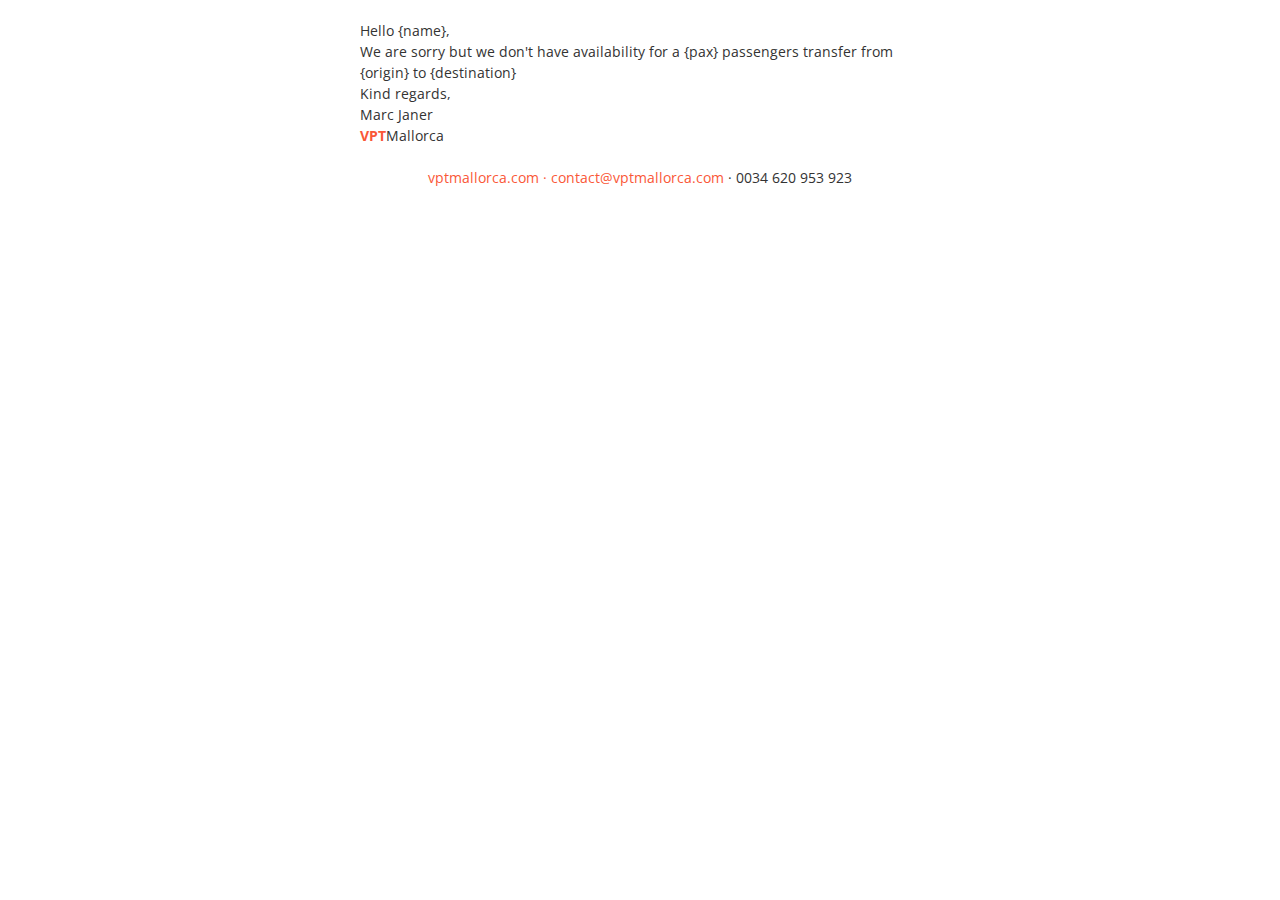
<file: TEMPLATES/HTML/vpt_reject_eng.html>
<!DOCTYPE html PUBLIC "-//W3C//DTD XHTML 1.0 Transitional//EN" "http://www.w3.org/TR/xhtml1/DTD/xhtml1-transitional.dtd">
<html xmlns="http://www.w3.org/1999/xhtml" xmlns:o="urn:schemas-microsoft-com:office:office">

<head>
    <meta charset="UTF-8">
    <meta content="width=device-width, initial-scale=1" name="viewport">
    <meta name="x-apple-disable-message-reformatting">
    <meta http-equiv="X-UA-Compatible" content="IE=edge">
    <meta content="telephone=no" name="format-detection">
    <title></title>

    <link href="https://fonts.googleapis.com/css?family=Open+Sans:400,400i,700,700i" rel="stylesheet">
    <link rel="stylesheet" href="CSS/vpt_reject_eng.css"
    <!--<![endif]-->
</head>

<body>
    <div class="es-wrapper-color">
        <!--[if gte mso 9]>
			<v:background xmlns:v="urn:schemas-microsoft-com:vml" fill="t">
				<v:fill type="tile" color="#ffffff"></v:fill>
			</v:background>
		<![endif]-->
        <table class="es-wrapper" width="100%" cellspacing="0" cellpadding="0">
            <tbody>
                <tr>
                    <td class="esd-email-paddings" valign="top">
                        <table class="es-content esd-footer-popover" cellspacing="0" cellpadding="0" align="center">
                            <tbody>
                                <tr>
                                    <td class="esd-stripe" align="center">
                                        <table class="es-content-body" width="600" cellspacing="0" cellpadding="0" bgcolor="#ffffff" align="center">
                                            <tbody>
                                                <tr>
                                                    <td class="esd-structure es-p20t es-p20b es-p20r es-p20l" align="left">
                                                        <table width="100%" cellspacing="0" cellpadding="0">
                                                            <tbody>
                                                                <tr>
                                                                    <td class="esd-container-frame" width="560" valign="top" align="center">
                                                                        <table width="100%" cellspacing="0" cellpadding="0">
                                                                            <tbody>
                                                                                <tr>
                                                                                    <td class="esd-block-text" esd-links-color="#fa5737" align="left" esd-links-underline="none">
                                                                                        <p>Hello {name},<br></p>
                                                                                                                                                             <p>We are sorry but we don't have availability for a {pax} passengers transfer from {origin} to {destination}<br></p>


                                                                                        <p>Kind regards,<br> Marc Janer<br><b style="color:#fa5737;">VPT</b>Mallorca<br></p>
                                                                                        <p><br></p>
                                                                                        <p style="text-align:center"><a href="https://vptmallorca.com" target="_blank" style="text-decoration: none; color: #fa5737;">vptmallorca.com</a><span style="color:#fa5737;"> · <a href="mailto:contact@vptmallorca.com" style="text-decoration: none; color: #fa5737;">contact@vptmallorca.com</a></span> · 0034 620 953 923</p>
                                                                                    </td>
                                                                                </tr>
                                                                            </tbody>
                                                                        </table>
                                                                    </td>
                                                                </tr>
                                                            </tbody>
                                                        </table>
                                                    </td>
                                                </tr>
                                            </tbody>
                                        </table>
                                    </td>
                                </tr>
                            </tbody>
                        </table>
                    </td>
                </tr>
            </tbody>
        </table>
    </div>
</body>

</html>
</file>
<file: TEMPLATES/HTML/CSS/vpt_booking_de.css>
/*
CONFIG STYLES
Please do not delete and edit CSS styles below
*/
/* IMPORTANT THIS STYLES MUST BE ON FINAL EMAIL */
#outlook a {
    padding: 0;
}

.es-button {
    mso-style-priority: 100 !important;
    text-decoration: none !important;
}

a[x-apple-data-detectors] {
    color: inherit !important;
    text-decoration: none !important;
    font-size: inherit !important;
    font-family: inherit !important;
    font-weight: inherit !important;
    line-height: inherit !important;
}

.es-desk-hidden {
    display: none;
    float: left;
    overflow: hidden;
    width: 0;
    max-height: 0;
    line-height: 0;
    mso-hide: all;
}

[data-ogsb] .es-button {
    border-width: 0 !important;
    padding: 10px 20px 10px 20px !important;
}

/*
END OF IMPORTANT
*/
body {
    width: 100%;
    font-family: arial, 'helvetica neue', helvetica, sans-serif;
    -webkit-text-size-adjust: 100%;
    -ms-text-size-adjust: 100%;
}

table {
    mso-table-lspace: 0pt;
    mso-table-rspace: 0pt;
    border-collapse: collapse;
    border-spacing: 0px;
}

table td,
body,
.es-wrapper {
    padding: 0;
    Margin: 0;
}

.es-content,
.es-header,
.es-footer {
    table-layout: fixed !important;
    width: 100%;
}

img {
    display: block;
    border: 0;
    outline: none;
    text-decoration: none;
    -ms-interpolation-mode: bicubic;
}

p,
hr {
    Margin: 0;
}

h1,
h2,
h3,
h4,
h5 {
    Margin: 0;
    line-height: 120%;
    mso-line-height-rule: exactly;
    font-family: arial, 'helvetica neue', helvetica, sans-serif;
}

p,
ul li,
ol li,
a {
    -webkit-text-size-adjust: none;
    -ms-text-size-adjust: none;
    mso-line-height-rule: exactly;
}

.es-left {
    float: left;
}

.es-right {
    float: right;
}

.es-p5 {
    padding: 5px;
}

.es-p5t {
    padding-top: 5px;
}

.es-p5b {
    padding-bottom: 5px;
}

.es-p5l {
    padding-left: 5px;
}

.es-p5r {
    padding-right: 5px;
}

.es-p10 {
    padding: 10px;
}

.es-p10t {
    padding-top: 10px;
}

.es-p10b {
    padding-bottom: 10px;
}

.es-p10l {
    padding-left: 10px;
}

.es-p10r {
    padding-right: 10px;
}

.es-p15 {
    padding: 15px;
}

.es-p15t {
    padding-top: 15px;
}

.es-p15b {
    padding-bottom: 15px;
}

.es-p15l {
    padding-left: 15px;
}

.es-p15r {
    padding-right: 15px;
}

.es-p20 {
    padding: 20px;
}

.es-p20t {
    padding-top: 20px;
}

.es-p20b {
    padding-bottom: 20px;
}

.es-p20l {
    padding-left: 20px;
}

.es-p20r {
    padding-right: 20px;
}

.es-p25 {
    padding: 25px;
}

.es-p25t {
    padding-top: 25px;
}

.es-p25b {
    padding-bottom: 25px;
}

.es-p25l {
    padding-left: 25px;
}

.es-p25r {
    padding-right: 25px;
}

.es-p30 {
    padding: 30px;
}

.es-p30t {
    padding-top: 30px;
}

.es-p30b {
    padding-bottom: 30px;
}

.es-p30l {
    padding-left: 30px;
}

.es-p30r {
    padding-right: 30px;
}

.es-p35 {
    padding: 35px;
}

.es-p35t {
    padding-top: 35px;
}

.es-p35b {
    padding-bottom: 35px;
}

.es-p35l {
    padding-left: 35px;
}

.es-p35r {
    padding-right: 35px;
}

.es-p40 {
    padding: 40px;
}

.es-p40t {
    padding-top: 40px;
}

.es-p40b {
    padding-bottom: 40px;
}

.es-p40l {
    padding-left: 40px;
}

.es-p40r {
    padding-right: 40px;
}

.es-menu td {
    border: 0;
}

.es-menu td a img {
    display: inline-block !important;
    vertical-align: middle;
}

/*
END CONFIG STYLES
*/
s {
    text-decoration: line-through;
}

p,
ul li,
ol li {
    font-family: 'open sans', 'helvetica neue', helvetica, arial, sans-serif;
    line-height: 150%;
}

ul li,
ol li {
    Margin-bottom: 15px;
    margin-left: 0;
}

a {
    text-decoration: underline;
}

.es-menu td a {
    text-decoration: none;
    display: block;
    font-family: 'open sans', 'helvetica neue', helvetica, arial, sans-serif;
}

.es-wrapper {
    width: 100%;
    height: 100%;
    background-image: ;
    background-repeat: repeat;
    background-position: center top;
    background-color: #ffffff;
}

.es-wrapper-color {
    background-color: #ffffff;
}

.es-header {
    background-color: transparent;
    background-image: ;
    background-repeat: repeat;
    background-position: center top;
}

.es-header-body {
    background-color: transparent;
}

.es-header-body p,
.es-header-body ul li,
.es-header-body ol li {
    color: #333333;
    font-size: 14px;
}

.es-header-body a {
    color: #1376c8;
    font-size: 14px;
}

.es-content-body {
    background-color: #ffffff;
}

.es-content-body p,
.es-content-body ul li,
.es-content-body ol li {
    color: #333333;
    font-size: 14px;
}

.es-content-body a {
    color: #1376c8;
    font-size: 14px;
}

.es-footer {
    background-color: transparent;
    background-image: ;
    background-repeat: repeat;
    background-position: center top;
}

.es-footer-body {
    background-color: transparent;
}

.es-footer-body p,
.es-footer-body ul li,
.es-footer-body ol li {
    color: #333333;
    font-size: 11px;
}

.es-footer-body a {
    color: #1376c8;
    font-size: 11px;
}

.es-infoblock,
.es-infoblock p,
.es-infoblock ul li,
.es-infoblock ol li {
    line-height: 120%;
    font-size: 12px;
    color: #cccccc;
}

.es-infoblock a {
    font-size: 12px;
    color: #2cb543;
}

h1 {
    font-size: 30px;
    font-style: normal;
    font-weight: normal;
    color: #333333;
}

h2 {
    font-size: 24px;
    font-style: normal;
    font-weight: normal;
    color: #333333;
}

h3 {
    font-size: 20px;
    font-style: normal;
    font-weight: normal;
    color: #333333;
}

.es-header-body h1 a,
.es-content-body h1 a,
.es-footer-body h1 a {
    font-size: 30px;
}

.es-header-body h2 a,
.es-content-body h2 a,
.es-footer-body h2 a {
    font-size: 24px;
}

.es-header-body h3 a,
.es-content-body h3 a,
.es-footer-body h3 a {
    font-size: 20px;
}

a.es-button,
button.es-button {
    border-style: solid;
    border-color: #31cb4b;
    border-width: 10px 20px 10px 20px;
    display: inline-block;
    background: #31cb4b;
    border-radius: 30px;
    font-size: 18px;
    font-family: arial, 'helvetica neue', helvetica, sans-serif;
    font-weight: normal;
    font-style: normal;
    line-height: 120%;
    color: #ffffff;
    text-decoration: none;
    width: auto;
    text-align: center;
}

.es-button-border {
    border-style: solid solid solid solid;
    border-color: #2cb543 #2cb543 #2cb543 #2cb543;
    background: #2cb543;
    border-width: 0px 0px 2px 0px;
    display: inline-block;
    border-radius: 30px;
    width: auto;
}

/*
RESPONSIVE STYLES
Please do not delete and edit CSS styles below.

If you don't need responsive layout, please delete this section.
*/
@media only screen and (max-width: 600px) {

    p,
    ul li,
    ol li,
    a {
        line-height: 150% !important;
    }

    h1,
    h2,
    h3,
    h1 a,
    h2 a,
    h3 a {
        line-height: 120% !important;
    }

    h1 {
        font-size: 30px !important;
        text-align: center;
    }

    h2 {
        font-size: 26px !important;
        text-align: center;
    }

    h3 {
        font-size: 20px !important;
        text-align: center;
    }

    .es-header-body h1 a,
    .es-content-body h1 a,
    .es-footer-body h1 a {
        font-size: 30px !important;
    }

    .es-header-body h2 a,
    .es-content-body h2 a,
    .es-footer-body h2 a {
        font-size: 26px !important;
    }

    .es-header-body h3 a,
    .es-content-body h3 a,
    .es-footer-body h3 a {
        font-size: 20px !important;
    }

    .es-menu td a {
        font-size: 16px !important;
    }

    .es-header-body p,
    .es-header-body ul li,
    .es-header-body ol li,
    .es-header-body a {
        font-size: 16px !important;
    }

    .es-content-body p,
    .es-content-body ul li,
    .es-content-body ol li,
    .es-content-body a {
        font-size: 16px !important;
    }

    .es-footer-body p,
    .es-footer-body ul li,
    .es-footer-body ol li,
    .es-footer-body a {
        font-size: 16px !important;
    }

    .es-infoblock p,
    .es-infoblock ul li,
    .es-infoblock ol li,
    .es-infoblock a {
        font-size: 12px !important;
    }

    *[class="gmail-fix"] {
        display: none !important;
    }

    .es-m-txt-c,
    .es-m-txt-c h1,
    .es-m-txt-c h2,
    .es-m-txt-c h3 {
        text-align: center !important;
    }

    .es-m-txt-r,
    .es-m-txt-r h1,
    .es-m-txt-r h2,
    .es-m-txt-r h3 {
        text-align: right !important;
    }

    .es-m-txt-l,
    .es-m-txt-l h1,
    .es-m-txt-l h2,
    .es-m-txt-l h3 {
        text-align: left !important;
    }

    .es-m-txt-r img,
    .es-m-txt-c img,
    .es-m-txt-l img {
        display: inline !important;
    }

    .es-button-border {
        display: block !important;
    }

    a.es-button,
    button.es-button {
        font-size: 20px !important;
        display: block !important;
        border-width: 10px 0px 10px 0px !important;
    }

    .es-adaptive table,
    .es-left,
    .es-right {
        width: 100% !important;
    }

    .es-content table,
    .es-header table,
    .es-footer table,
    .es-content,
    .es-footer,
    .es-header {
        width: 100% !important;
        max-width: 600px !important;
    }

    .es-adapt-td {
        display: block !important;
        width: 100% !important;
    }

    .adapt-img {
        width: 100% !important;
        height: auto !important;
    }

    .es-m-p0 {
        padding: 0px !important;
    }

    .es-m-p0r {
        padding-right: 0px !important;
    }

    .es-m-p0l {
        padding-left: 0px !important;
    }

    .es-m-p0t {
        padding-top: 0px !important;
    }

    .es-m-p0b {
        padding-bottom: 0 !important;
    }

    .es-m-p20b {
        padding-bottom: 20px !important;
    }

    .es-mobile-hidden,
    .es-hidden {
        display: none !important;
    }

    tr.es-desk-hidden,
    td.es-desk-hidden,
    table.es-desk-hidden {
        width: auto !important;
        overflow: visible !important;
        float: none !important;
        max-height: inherit !important;
        line-height: inherit !important;
    }

    tr.es-desk-hidden {
        display: table-row !important;
    }

    table.es-desk-hidden {
        display: table !important;
    }

    td.es-desk-menu-hidden {
        display: table-cell !important;
    }

    .es-menu td {
        width: 1% !important;
    }

    table.es-table-not-adapt,
    .esd-block-html table {
        width: auto !important;
    }

    table.es-social {
        display: inline-block !important;
    }

    table.es-social td {
        display: inline-block !important;
    }

    .es-desk-hidden {
        display: table-row !important;
        width: auto !important;
        overflow: visible !important;
        max-height: inherit !important;
    }
}

/*
END RESPONSIVE STYLES
*/
html,
body {
    font-family: 'open sans', 'helvetica neue', helvetica, arial, sans-serif;
}
</file>
<file: TEMPLATES/HTML/CSS/jb_booking_eng.css>
/*
CONFIG STYLES
Please do not delete and edit CSS styles below
*/
/* IMPORTANT THIS STYLES MUST BE ON FINAL EMAIL */
#outlook a {
    padding: 0;
}

.es-button {
    mso-style-priority: 100 !important;
    text-decoration: none !important;
}

a[x-apple-data-detectors] {
    color: inherit !important;
    text-decoration: none !important;
    font-size: inherit !important;
    font-family: inherit !important;
    font-weight: inherit !important;
    line-height: inherit !important;
}

.es-desk-hidden {
    display: none;
    float: left;
    overflow: hidden;
    width: 0;
    max-height: 0;
    line-height: 0;
    mso-hide: all;
}

[data-ogsb] .es-button {
    border-width: 0 !important;
    padding: 10px 20px 10px 20px !important;
}

/*
END OF IMPORTANT
*/
body {
    width: 100%;
    font-family: arial, 'helvetica neue', helvetica, sans-serif;
    -webkit-text-size-adjust: 100%;
    -ms-text-size-adjust: 100%;
}

table {
    mso-table-lspace: 0pt;
    mso-table-rspace: 0pt;
    border-collapse: collapse;
    border-spacing: 0px;
}

table td,
body,
.es-wrapper {
    padding: 0;
    Margin: 0;
}

.es-content,
.es-header,
.es-footer {
    table-layout: fixed !important;
    width: 100%;
}

img {
    display: block;
    border: 0;
    outline: none;
    text-decoration: none;
    -ms-interpolation-mode: bicubic;
}

p,
hr {
    Margin: 0;
}

h1,
h2,
h3,
h4,
h5 {
    Margin: 0;
    line-height: 120%;
    mso-line-height-rule: exactly;
    font-family: arial, 'helvetica neue', helvetica, sans-serif;
}

p,
ul li,
ol li,
a {
    -webkit-text-size-adjust: none;
    -ms-text-size-adjust: none;
    mso-line-height-rule: exactly;
}

.es-left {
    float: left;
}

.es-right {
    float: right;
}

.es-p5 {
    padding: 5px;
}

.es-p5t {
    padding-top: 5px;
}

.es-p5b {
    padding-bottom: 5px;
}

.es-p5l {
    padding-left: 5px;
}

.es-p5r {
    padding-right: 5px;
}

.es-p10 {
    padding: 10px;
}

.es-p10t {
    padding-top: 10px;
}

.es-p10b {
    padding-bottom: 10px;
}

.es-p10l {
    padding-left: 10px;
}

.es-p10r {
    padding-right: 10px;
}

.es-p15 {
    padding: 15px;
}

.es-p15t {
    padding-top: 15px;
}

.es-p15b {
    padding-bottom: 15px;
}

.es-p15l {
    padding-left: 15px;
}

.es-p15r {
    padding-right: 15px;
}

.es-p20 {
    padding: 20px;
}

.es-p20t {
    padding-top: 20px;
}

.es-p20b {
    padding-bottom: 20px;
}

.es-p20l {
    padding-left: 20px;
}

.es-p20r {
    padding-right: 20px;
}

.es-p25 {
    padding: 25px;
}

.es-p25t {
    padding-top: 25px;
}

.es-p25b {
    padding-bottom: 25px;
}

.es-p25l {
    padding-left: 25px;
}

.es-p25r {
    padding-right: 25px;
}

.es-p30 {
    padding: 30px;
}

.es-p30t {
    padding-top: 30px;
}

.es-p30b {
    padding-bottom: 30px;
}

.es-p30l {
    padding-left: 30px;
}

.es-p30r {
    padding-right: 30px;
}

.es-p35 {
    padding: 35px;
}

.es-p35t {
    padding-top: 35px;
}

.es-p35b {
    padding-bottom: 35px;
}

.es-p35l {
    padding-left: 35px;
}

.es-p35r {
    padding-right: 35px;
}

.es-p40 {
    padding: 40px;
}

.es-p40t {
    padding-top: 40px;
}

.es-p40b {
    padding-bottom: 40px;
}

.es-p40l {
    padding-left: 40px;
}

.es-p40r {
    padding-right: 40px;
}

.es-menu td {
    border: 0;
}

.es-menu td a img {
    display: inline-block !important;
    vertical-align: middle;
}

/*
END CONFIG STYLES
*/
s {
    text-decoration: line-through;
}

p,
ul li,
ol li {
    font-family: 'open sans', 'helvetica neue', helvetica, arial, sans-serif;
    line-height: 150%;
}

ul li,
ol li {
    Margin-bottom: 15px;
    margin-left: 0;
}

a {
    text-decoration: underline;
}

.es-menu td a {
    text-decoration: none;
    display: block;
    font-family: 'open sans', 'helvetica neue', helvetica, arial, sans-serif;
}

.es-wrapper {
    width: 100%;
    height: 100%;
    background-image: ;
    background-repeat: repeat;
    background-position: center top;
}

.es-wrapper-color,
.es-wrapper {
    background-color: #ffffff;
}

.es-header {
    background-color: transparent;
    background-image: ;
    background-repeat: repeat;
    background-position: center top;
}

.es-header-body {
    background-color: transparent;
}

.es-header-body p,
.es-header-body ul li,
.es-header-body ol li {
    color: #333333;
    font-size: 14px;
}

.es-header-body a {
    color: #1376c8;
    font-size: 14px;
}

.es-content-body {
    background-color: #ffffff;
}

.es-content-body p,
.es-content-body ul li,
.es-content-body ol li {
    color: #333333;
    font-size: 14px;
}

.es-content-body a {
    color: #1376c8;
    font-size: 14px;
}

.es-footer {
    background-color: transparent;
    background-image: ;
    background-repeat: repeat;
    background-position: center top;
}

.es-footer-body {
    background-color: transparent;
}

.es-footer-body p,
.es-footer-body ul li,
.es-footer-body ol li {
    color: #333333;
    font-size: 11px;
}

.es-footer-body a {
    color: #1376c8;
    font-size: 11px;
}

.es-infoblock,
.es-infoblock p,
.es-infoblock ul li,
.es-infoblock ol li {
    line-height: 120%;
    font-size: 12px;
    color: #cccccc;
}

.es-infoblock a {
    font-size: 12px;
    color: #2cb543;
}

h1 {
    font-size: 30px;
    font-style: normal;
    font-weight: normal;
    color: #333333;
}

h2 {
    font-size: 24px;
    font-style: normal;
    font-weight: normal;
    color: #333333;
}

h3 {
    font-size: 20px;
    font-style: normal;
    font-weight: normal;
    color: #333333;
}

.es-header-body h1 a,
.es-content-body h1 a,
.es-footer-body h1 a {
    font-size: 30px;
}

.es-header-body h2 a,
.es-content-body h2 a,
.es-footer-body h2 a {
    font-size: 24px;
}

.es-header-body h3 a,
.es-content-body h3 a,
.es-footer-body h3 a {
    font-size: 20px;
}

a.es-button,
button.es-button {
    border-style: solid;
    border-color: #31cb4b;
    border-width: 10px 20px 10px 20px;
    display: inline-block;
    background: #31cb4b;
    border-radius: 30px;
    font-size: 18px;
    font-family: arial, 'helvetica neue', helvetica, sans-serif;
    font-weight: normal;
    font-style: normal;
    line-height: 120%;
    color: #ffffff;
    text-decoration: none;
    width: auto;
    text-align: center;
}

.es-button-border {
    border-style: solid solid solid solid;
    border-color: #2cb543 #2cb543 #2cb543 #2cb543;
    background: #2cb543;
    border-width: 0px 0px 2px 0px;
    display: inline-block;
    border-radius: 30px;
    width: auto;
}

/*
RESPONSIVE STYLES
Please do not delete and edit CSS styles below.
 
If you don't need responsive layout, please delete this section.
*/
@media only screen and (max-width: 600px) {

    p,
    ul li,
    ol li,
    a {
        line-height: 150% !important;
    }

    h1,
    h2,
    h3,
    h1 a,
    h2 a,
    h3 a {
        line-height: 120% !important;
    }

    h1 {
        font-size: 30px !important;
        text-align: center;
    }

    h2 {
        font-size: 26px !important;
        text-align: center;
    }

    h3 {
        font-size: 20px !important;
        text-align: center;
    }

    .es-header-body h1 a,
    .es-content-body h1 a,
    .es-footer-body h1 a {
        font-size: 30px !important;
    }

    .es-header-body h2 a,
    .es-content-body h2 a,
    .es-footer-body h2 a {
        font-size: 26px !important;
    }

    .es-header-body h3 a,
    .es-content-body h3 a,
    .es-footer-body h3 a {
        font-size: 20px !important;
    }

    .es-menu td a {
        font-size: 16px !important;
    }

    .es-header-body p,
    .es-header-body ul li,
    .es-header-body ol li,
    .es-header-body a {
        font-size: 16px !important;
    }

    .es-content-body p,
    .es-content-body ul li,
    .es-content-body ol li,
    .es-content-body a {
        font-size: 16px !important;
    }

    .es-footer-body p,
    .es-footer-body ul li,
    .es-footer-body ol li,
    .es-footer-body a {
        font-size: 16px !important;
    }

    .es-infoblock p,
    .es-infoblock ul li,
    .es-infoblock ol li,
    .es-infoblock a {
        font-size: 12px !important;
    }

    *[class="gmail-fix"] {
        display: none !important;
    }

    .es-m-txt-c,
    .es-m-txt-c h1,
    .es-m-txt-c h2,
    .es-m-txt-c h3 {
        text-align: center !important;
    }

    .es-m-txt-r,
    .es-m-txt-r h1,
    .es-m-txt-r h2,
    .es-m-txt-r h3 {
        text-align: right !important;
    }

    .es-m-txt-l,
    .es-m-txt-l h1,
    .es-m-txt-l h2,
    .es-m-txt-l h3 {
        text-align: left !important;
    }

    .es-m-txt-r img,
    .es-m-txt-c img,
    .es-m-txt-l img {
        display: inline !important;
    }

    .es-button-border {
        display: block !important;
    }

    a.es-button,
    button.es-button {
        font-size: 20px !important;
        display: block !important;
        border-width: 10px 0px 10px 0px !important;
    }

    .es-adaptive table,
    .es-left,
    .es-right {
        width: 100% !important;
    }

    .es-content table,
    .es-header table,
    .es-footer table,
    .es-content,
    .es-footer,
    .es-header {
        width: 100% !important;
        max-width: 600px !important;
    }

    .es-adapt-td {
        display: block !important;
        width: 100% !important;
    }

    .adapt-img {
        width: 100% !important;
        height: auto !important;
    }

    .es-m-p0 {
        padding: 0px !important;
    }

    .es-m-p0r {
        padding-right: 0px !important;
    }

    .es-m-p0l {
        padding-left: 0px !important;
    }

    .es-m-p0t {
        padding-top: 0px !important;
    }

    .es-m-p0b {
        padding-bottom: 0 !important;
    }

    .es-m-p20b {
        padding-bottom: 20px !important;
    }

    .es-mobile-hidden,
    .es-hidden {
        display: none !important;
    }

    tr.es-desk-hidden,
    td.es-desk-hidden,
    table.es-desk-hidden {
        width: auto !important;
        overflow: visible !important;
        float: none !important;
        max-height: inherit !important;
        line-height: inherit !important;
    }

    tr.es-desk-hidden {
        display: table-row !important;
    }

    table.es-desk-hidden {
        display: table !important;
    }

    td.es-desk-menu-hidden {
        display: table-cell !important;
    }

    .es-menu td {
        width: 1% !important;
    }

    table.es-table-not-adapt,
    .esd-block-html table {
        width: auto !important;
    }

    table.es-social {
        display: inline-block !important;
    }

    table.es-social td {
        display: inline-block !important;
    }

    .es-desk-hidden {
        display: table-row !important;
        width: auto !important;
        overflow: visible !important;
        max-height: inherit !important;
    }
}

/*
END RESPONSIVE STYLES
*/
html,
body {
    font-family: 'open sans', 'helvetica neue', helvetica, arial, sans-serif;
}
</file>
<file: TEMPLATES/HTML/CSS/jb_booking_es.css>
/*
CONFIG STYLES
Please do not delete and edit CSS styles below
*/
/* IMPORTANT THIS STYLES MUST BE ON FINAL EMAIL */
#outlook a {
    padding: 0;
}

.es-button {
    mso-style-priority: 100 !important;
    text-decoration: none !important;
}

a[x-apple-data-detectors] {
    color: inherit !important;
    text-decoration: none !important;
    font-size: inherit !important;
    font-family: inherit !important;
    font-weight: inherit !important;
    line-height: inherit !important;
}

.es-desk-hidden {
    display: none;
    float: left;
    overflow: hidden;
    width: 0;
    max-height: 0;
    line-height: 0;
    mso-hide: all;
}

[data-ogsb] .es-button {
    border-width: 0 !important;
    padding: 10px 20px 10px 20px !important;
}

/*
END OF IMPORTANT
*/
body {
    width: 100%;
    font-family: arial, 'helvetica neue', helvetica, sans-serif;
    -webkit-text-size-adjust: 100%;
    -ms-text-size-adjust: 100%;
}

table {
    mso-table-lspace: 0pt;
    mso-table-rspace: 0pt;
    border-collapse: collapse;
    border-spacing: 0px;
}

table td,
body,
.es-wrapper {
    padding: 0;
    Margin: 0;
}

.es-content,
.es-header,
.es-footer {
    table-layout: fixed !important;
    width: 100%;
}

img {
    display: block;
    border: 0;
    outline: none;
    text-decoration: none;
    -ms-interpolation-mode: bicubic;
}

p,
hr {
    Margin: 0;
}

h1,
h2,
h3,
h4,
h5 {
    Margin: 0;
    line-height: 120%;
    mso-line-height-rule: exactly;
    font-family: arial, 'helvetica neue', helvetica, sans-serif;
}

p,
ul li,
ol li,
a {
    -webkit-text-size-adjust: none;
    -ms-text-size-adjust: none;
    mso-line-height-rule: exactly;
}

.es-left {
    float: left;
}

.es-right {
    float: right;
}

.es-p5 {
    padding: 5px;
}

.es-p5t {
    padding-top: 5px;
}

.es-p5b {
    padding-bottom: 5px;
}

.es-p5l {
    padding-left: 5px;
}

.es-p5r {
    padding-right: 5px;
}

.es-p10 {
    padding: 10px;
}

.es-p10t {
    padding-top: 10px;
}

.es-p10b {
    padding-bottom: 10px;
}

.es-p10l {
    padding-left: 10px;
}

.es-p10r {
    padding-right: 10px;
}

.es-p15 {
    padding: 15px;
}

.es-p15t {
    padding-top: 15px;
}

.es-p15b {
    padding-bottom: 15px;
}

.es-p15l {
    padding-left: 15px;
}

.es-p15r {
    padding-right: 15px;
}

.es-p20 {
    padding: 20px;
}

.es-p20t {
    padding-top: 20px;
}

.es-p20b {
    padding-bottom: 20px;
}

.es-p20l {
    padding-left: 20px;
}

.es-p20r {
    padding-right: 20px;
}

.es-p25 {
    padding: 25px;
}

.es-p25t {
    padding-top: 25px;
}

.es-p25b {
    padding-bottom: 25px;
}

.es-p25l {
    padding-left: 25px;
}

.es-p25r {
    padding-right: 25px;
}

.es-p30 {
    padding: 30px;
}

.es-p30t {
    padding-top: 30px;
}

.es-p30b {
    padding-bottom: 30px;
}

.es-p30l {
    padding-left: 30px;
}

.es-p30r {
    padding-right: 30px;
}

.es-p35 {
    padding: 35px;
}

.es-p35t {
    padding-top: 35px;
}

.es-p35b {
    padding-bottom: 35px;
}

.es-p35l {
    padding-left: 35px;
}

.es-p35r {
    padding-right: 35px;
}

.es-p40 {
    padding: 40px;
}

.es-p40t {
    padding-top: 40px;
}

.es-p40b {
    padding-bottom: 40px;
}

.es-p40l {
    padding-left: 40px;
}

.es-p40r {
    padding-right: 40px;
}

.es-menu td {
    border: 0;
}

.es-menu td a img {
    display: inline-block !important;
    vertical-align: middle;
}

/*
END CONFIG STYLES
*/
s {
    text-decoration: line-through;
}

p,
ul li,
ol li {
    font-family: 'open sans', 'helvetica neue', helvetica, arial, sans-serif;
    line-height: 150%;
}

ul li,
ol li {
    Margin-bottom: 15px;
    margin-left: 0;
}

a {
    text-decoration: underline;
}

.es-menu td a {
    text-decoration: none;
    display: block;
    font-family: 'open sans', 'helvetica neue', helvetica, arial, sans-serif;
}

.es-wrapper {
    width: 100%;
    height: 100%;
    background-image: ;
    background-repeat: repeat;
    background-position: center top;
}

.es-wrapper-color,
.es-wrapper {
    background-color: #ffffff;
}

.es-header {
    background-color: transparent;
    background-image: ;
    background-repeat: repeat;
    background-position: center top;
}

.es-header-body {
    background-color: transparent;
}

.es-header-body p,
.es-header-body ul li,
.es-header-body ol li {
    color: #333333;
    font-size: 14px;
}

.es-header-body a {
    color: #1376c8;
    font-size: 14px;
}

.es-content-body {
    background-color: #ffffff;
}

.es-content-body p,
.es-content-body ul li,
.es-content-body ol li {
    color: #333333;
    font-size: 14px;
}

.es-content-body a {
    color: #1376c8;
    font-size: 14px;
}

.es-footer {
    background-color: transparent;
    background-image: ;
    background-repeat: repeat;
    background-position: center top;
}

.es-footer-body {
    background-color: transparent;
}

.es-footer-body p,
.es-footer-body ul li,
.es-footer-body ol li {
    color: #333333;
    font-size: 11px;
}

.es-footer-body a {
    color: #1376c8;
    font-size: 11px;
}

.es-infoblock,
.es-infoblock p,
.es-infoblock ul li,
.es-infoblock ol li {
    line-height: 120%;
    font-size: 12px;
    color: #cccccc;
}

.es-infoblock a {
    font-size: 12px;
    color: #2cb543;
}

h1 {
    font-size: 30px;
    font-style: normal;
    font-weight: normal;
    color: #333333;
}

h2 {
    font-size: 24px;
    font-style: normal;
    font-weight: normal;
    color: #333333;
}

h3 {
    font-size: 20px;
    font-style: normal;
    font-weight: normal;
    color: #333333;
}

.es-header-body h1 a,
.es-content-body h1 a,
.es-footer-body h1 a {
    font-size: 30px;
}

.es-header-body h2 a,
.es-content-body h2 a,
.es-footer-body h2 a {
    font-size: 24px;
}

.es-header-body h3 a,
.es-content-body h3 a,
.es-footer-body h3 a {
    font-size: 20px;
}

a.es-button,
button.es-button {
    border-style: solid;
    border-color: #31cb4b;
    border-width: 10px 20px 10px 20px;
    display: inline-block;
    background: #31cb4b;
    border-radius: 30px;
    font-size: 18px;
    font-family: arial, 'helvetica neue', helvetica, sans-serif;
    font-weight: normal;
    font-style: normal;
    line-height: 120%;
    color: #ffffff;
    text-decoration: none;
    width: auto;
    text-align: center;
}

.es-button-border {
    border-style: solid solid solid solid;
    border-color: #2cb543 #2cb543 #2cb543 #2cb543;
    background: #2cb543;
    border-width: 0px 0px 2px 0px;
    display: inline-block;
    border-radius: 30px;
    width: auto;
}

/*
RESPONSIVE STYLES
Please do not delete and edit CSS styles below.
 
If you don't need responsive layout, please delete this section.
*/
@media only screen and (max-width: 600px) {

    p,
    ul li,
    ol li,
    a {
        line-height: 150% !important;
    }

    h1,
    h2,
    h3,
    h1 a,
    h2 a,
    h3 a {
        line-height: 120% !important;
    }

    h1 {
        font-size: 30px !important;
        text-align: center;
    }

    h2 {
        font-size: 26px !important;
        text-align: center;
    }

    h3 {
        font-size: 20px !important;
        text-align: center;
    }

    .es-header-body h1 a,
    .es-content-body h1 a,
    .es-footer-body h1 a {
        font-size: 30px !important;
    }

    .es-header-body h2 a,
    .es-content-body h2 a,
    .es-footer-body h2 a {
        font-size: 26px !important;
    }

    .es-header-body h3 a,
    .es-content-body h3 a,
    .es-footer-body h3 a {
        font-size: 20px !important;
    }

    .es-menu td a {
        font-size: 16px !important;
    }

    .es-header-body p,
    .es-header-body ul li,
    .es-header-body ol li,
    .es-header-body a {
        font-size: 16px !important;
    }

    .es-content-body p,
    .es-content-body ul li,
    .es-content-body ol li,
    .es-content-body a {
        font-size: 16px !important;
    }

    .es-footer-body p,
    .es-footer-body ul li,
    .es-footer-body ol li,
    .es-footer-body a {
        font-size: 16px !important;
    }

    .es-infoblock p,
    .es-infoblock ul li,
    .es-infoblock ol li,
    .es-infoblock a {
        font-size: 12px !important;
    }

    *[class="gmail-fix"] {
        display: none !important;
    }

    .es-m-txt-c,
    .es-m-txt-c h1,
    .es-m-txt-c h2,
    .es-m-txt-c h3 {
        text-align: center !important;
    }

    .es-m-txt-r,
    .es-m-txt-r h1,
    .es-m-txt-r h2,
    .es-m-txt-r h3 {
        text-align: right !important;
    }

    .es-m-txt-l,
    .es-m-txt-l h1,
    .es-m-txt-l h2,
    .es-m-txt-l h3 {
        text-align: left !important;
    }

    .es-m-txt-r img,
    .es-m-txt-c img,
    .es-m-txt-l img {
        display: inline !important;
    }

    .es-button-border {
        display: block !important;
    }

    a.es-button,
    button.es-button {
        font-size: 20px !important;
        display: block !important;
        border-width: 10px 0px 10px 0px !important;
    }

    .es-adaptive table,
    .es-left,
    .es-right {
        width: 100% !important;
    }

    .es-content table,
    .es-header table,
    .es-footer table,
    .es-content,
    .es-footer,
    .es-header {
        width: 100% !important;
        max-width: 600px !important;
    }

    .es-adapt-td {
        display: block !important;
        width: 100% !important;
    }

    .adapt-img {
        width: 100% !important;
        height: auto !important;
    }

    .es-m-p0 {
        padding: 0px !important;
    }

    .es-m-p0r {
        padding-right: 0px !important;
    }

    .es-m-p0l {
        padding-left: 0px !important;
    }

    .es-m-p0t {
        padding-top: 0px !important;
    }

    .es-m-p0b {
        padding-bottom: 0 !important;
    }

    .es-m-p20b {
        padding-bottom: 20px !important;
    }

    .es-mobile-hidden,
    .es-hidden {
        display: none !important;
    }

    tr.es-desk-hidden,
    td.es-desk-hidden,
    table.es-desk-hidden {
        width: auto !important;
        overflow: visible !important;
        float: none !important;
        max-height: inherit !important;
        line-height: inherit !important;
    }

    tr.es-desk-hidden {
        display: table-row !important;
    }

    table.es-desk-hidden {
        display: table !important;
    }

    td.es-desk-menu-hidden {
        display: table-cell !important;
    }

    .es-menu td {
        width: 1% !important;
    }

    table.es-table-not-adapt,
    .esd-block-html table {
        width: auto !important;
    }

    table.es-social {
        display: inline-block !important;
    }

    table.es-social td {
        display: inline-block !important;
    }

    .es-desk-hidden {
        display: table-row !important;
        width: auto !important;
        overflow: visible !important;
        max-height: inherit !important;
    }
}

/*
END RESPONSIVE STYLES
*/
html,
body {
    font-family: 'open sans', 'helvetica neue', helvetica, arial, sans-serif;
}
</file>
<file: TEMPLATES/HTML/CSS/vpt_booking_eng.css>
/*
CONFIG STYLES
Please do not delete and edit CSS styles below
*/
/* IMPORTANT THIS STYLES MUST BE ON FINAL EMAIL */
#outlook a {
    padding: 0;
}

.es-button {
    mso-style-priority: 100 !important;
    text-decoration: none !important;
}

a[x-apple-data-detectors] {
    color: inherit !important;
    text-decoration: none !important;
    font-size: inherit !important;
    font-family: inherit !important;
    font-weight: inherit !important;
    line-height: inherit !important;
}

.es-desk-hidden {
    display: none;
    float: left;
    overflow: hidden;
    width: 0;
    max-height: 0;
    line-height: 0;
    mso-hide: all;
}

[data-ogsb] .es-button {
    border-width: 0 !important;
    padding: 10px 20px 10px 20px !important;
}

/*
END OF IMPORTANT
*/
body {
    width: 100%;
    font-family: arial, 'helvetica neue', helvetica, sans-serif;
    -webkit-text-size-adjust: 100%;
    -ms-text-size-adjust: 100%;
}

table {
    mso-table-lspace: 0pt;
    mso-table-rspace: 0pt;
    border-collapse: collapse;
    border-spacing: 0px;
}

table td,
body,
.es-wrapper {
    padding: 0;
    Margin: 0;
}

.es-content,
.es-header,
.es-footer {
    table-layout: fixed !important;
    width: 100%;
}

img {
    display: block;
    border: 0;
    outline: none;
    text-decoration: none;
    -ms-interpolation-mode: bicubic;
}

p,
hr {
    Margin: 0;
}

h1,
h2,
h3,
h4,
h5 {
    Margin: 0;
    line-height: 120%;
    mso-line-height-rule: exactly;
    font-family: arial, 'helvetica neue', helvetica, sans-serif;
}

p,
ul li,
ol li,
a {
    -webkit-text-size-adjust: none;
    -ms-text-size-adjust: none;
    mso-line-height-rule: exactly;
}

.es-left {
    float: left;
}

.es-right {
    float: right;
}

.es-p5 {
    padding: 5px;
}

.es-p5t {
    padding-top: 5px;
}

.es-p5b {
    padding-bottom: 5px;
}

.es-p5l {
    padding-left: 5px;
}

.es-p5r {
    padding-right: 5px;
}

.es-p10 {
    padding: 10px;
}

.es-p10t {
    padding-top: 10px;
}

.es-p10b {
    padding-bottom: 10px;
}

.es-p10l {
    padding-left: 10px;
}

.es-p10r {
    padding-right: 10px;
}

.es-p15 {
    padding: 15px;
}

.es-p15t {
    padding-top: 15px;
}

.es-p15b {
    padding-bottom: 15px;
}

.es-p15l {
    padding-left: 15px;
}

.es-p15r {
    padding-right: 15px;
}

.es-p20 {
    padding: 20px;
}

.es-p20t {
    padding-top: 20px;
}

.es-p20b {
    padding-bottom: 20px;
}

.es-p20l {
    padding-left: 20px;
}

.es-p20r {
    padding-right: 20px;
}

.es-p25 {
    padding: 25px;
}

.es-p25t {
    padding-top: 25px;
}

.es-p25b {
    padding-bottom: 25px;
}

.es-p25l {
    padding-left: 25px;
}

.es-p25r {
    padding-right: 25px;
}

.es-p30 {
    padding: 30px;
}

.es-p30t {
    padding-top: 30px;
}

.es-p30b {
    padding-bottom: 30px;
}

.es-p30l {
    padding-left: 30px;
}

.es-p30r {
    padding-right: 30px;
}

.es-p35 {
    padding: 35px;
}

.es-p35t {
    padding-top: 35px;
}

.es-p35b {
    padding-bottom: 35px;
}

.es-p35l {
    padding-left: 35px;
}

.es-p35r {
    padding-right: 35px;
}

.es-p40 {
    padding: 40px;
}

.es-p40t {
    padding-top: 40px;
}

.es-p40b {
    padding-bottom: 40px;
}

.es-p40l {
    padding-left: 40px;
}

.es-p40r {
    padding-right: 40px;
}

.es-menu td {
    border: 0;
}

.es-menu td a img {
    display: inline-block !important;
    vertical-align: middle;
}

/*
END CONFIG STYLES
*/
s {
    text-decoration: line-through;
}

p,
ul li,
ol li {
    font-family: 'open sans', 'helvetica neue', helvetica, arial, sans-serif;
    line-height: 150%;
}

ul li,
ol li {
    Margin-bottom: 15px;
    margin-left: 0;
}

a {
    text-decoration: underline;
}

.es-menu td a {
    text-decoration: none;
    display: block;
    font-family: 'open sans', 'helvetica neue', helvetica, arial, sans-serif;
}

.es-wrapper {
    width: 100%;
    height: 100%;
    background-image: ;
    background-repeat: repeat;
    background-position: center top;
    background-color: #ffffff;
}

.es-wrapper-color {
    background-color: #ffffff;
}

.es-header {
    background-color: transparent;
    background-image: ;
    background-repeat: repeat;
    background-position: center top;
}

.es-header-body {
    background-color: transparent;
}

.es-header-body p,
.es-header-body ul li,
.es-header-body ol li {
    color: #333333;
    font-size: 14px;
}

.es-header-body a {
    color: #1376c8;
    font-size: 14px;
}

.es-content-body {
    background-color: #ffffff;
}

.es-content-body p,
.es-content-body ul li,
.es-content-body ol li {
    color: #333333;
    font-size: 14px;
}

.es-content-body a {
    color: #1376c8;
    font-size: 14px;
}

.es-footer {
    background-color: transparent;
    background-image: ;
    background-repeat: repeat;
    background-position: center top;
}

.es-footer-body {
    background-color: transparent;
}

.es-footer-body p,
.es-footer-body ul li,
.es-footer-body ol li {
    color: #333333;
    font-size: 11px;
}

.es-footer-body a {
    color: #1376c8;
    font-size: 11px;
}

.es-infoblock,
.es-infoblock p,
.es-infoblock ul li,
.es-infoblock ol li {
    line-height: 120%;
    font-size: 12px;
    color: #cccccc;
}

.es-infoblock a {
    font-size: 12px;
    color: #2cb543;
}

h1 {
    font-size: 30px;
    font-style: normal;
    font-weight: normal;
    color: #333333;
}

h2 {
    font-size: 24px;
    font-style: normal;
    font-weight: normal;
    color: #333333;
}

h3 {
    font-size: 20px;
    font-style: normal;
    font-weight: normal;
    color: #333333;
}

.es-header-body h1 a,
.es-content-body h1 a,
.es-footer-body h1 a {
    font-size: 30px;
}

.es-header-body h2 a,
.es-content-body h2 a,
.es-footer-body h2 a {
    font-size: 24px;
}

.es-header-body h3 a,
.es-content-body h3 a,
.es-footer-body h3 a {
    font-size: 20px;
}

a.es-button,
button.es-button {
    border-style: solid;
    border-color: #31cb4b;
    border-width: 10px 20px 10px 20px;
    display: inline-block;
    background: #31cb4b;
    border-radius: 30px;
    font-size: 18px;
    font-family: arial, 'helvetica neue', helvetica, sans-serif;
    font-weight: normal;
    font-style: normal;
    line-height: 120%;
    color: #ffffff;
    text-decoration: none;
    width: auto;
    text-align: center;
}

.es-button-border {
    border-style: solid solid solid solid;
    border-color: #2cb543 #2cb543 #2cb543 #2cb543;
    background: #2cb543;
    border-width: 0px 0px 2px 0px;
    display: inline-block;
    border-radius: 30px;
    width: auto;
}

/*
RESPONSIVE STYLES
Please do not delete and edit CSS styles below.

If you don't need responsive layout, please delete this section.
*/
@media only screen and (max-width: 600px) {

    p,
    ul li,
    ol li,
    a {
        line-height: 150% !important;
    }

    h1,
    h2,
    h3,
    h1 a,
    h2 a,
    h3 a {
        line-height: 120% !important;
    }

    h1 {
        font-size: 30px !important;
        text-align: center;
    }

    h2 {
        font-size: 26px !important;
        text-align: center;
    }

    h3 {
        font-size: 20px !important;
        text-align: center;
    }

    .es-header-body h1 a,
    .es-content-body h1 a,
    .es-footer-body h1 a {
        font-size: 30px !important;
    }

    .es-header-body h2 a,
    .es-content-body h2 a,
    .es-footer-body h2 a {
        font-size: 26px !important;
    }

    .es-header-body h3 a,
    .es-content-body h3 a,
    .es-footer-body h3 a {
        font-size: 20px !important;
    }

    .es-menu td a {
        font-size: 16px !important;
    }

    .es-header-body p,
    .es-header-body ul li,
    .es-header-body ol li,
    .es-header-body a {
        font-size: 16px !important;
    }

    .es-content-body p,
    .es-content-body ul li,
    .es-content-body ol li,
    .es-content-body a {
        font-size: 16px !important;
    }

    .es-footer-body p,
    .es-footer-body ul li,
    .es-footer-body ol li,
    .es-footer-body a {
        font-size: 16px !important;
    }

    .es-infoblock p,
    .es-infoblock ul li,
    .es-infoblock ol li,
    .es-infoblock a {
        font-size: 12px !important;
    }

    *[class="gmail-fix"] {
        display: none !important;
    }

    .es-m-txt-c,
    .es-m-txt-c h1,
    .es-m-txt-c h2,
    .es-m-txt-c h3 {
        text-align: center !important;
    }

    .es-m-txt-r,
    .es-m-txt-r h1,
    .es-m-txt-r h2,
    .es-m-txt-r h3 {
        text-align: right !important;
    }

    .es-m-txt-l,
    .es-m-txt-l h1,
    .es-m-txt-l h2,
    .es-m-txt-l h3 {
        text-align: left !important;
    }

    .es-m-txt-r img,
    .es-m-txt-c img,
    .es-m-txt-l img {
        display: inline !important;
    }

    .es-button-border {
        display: block !important;
    }

    a.es-button,
    button.es-button {
        font-size: 20px !important;
        display: block !important;
        border-width: 10px 0px 10px 0px !important;
    }

    .es-adaptive table,
    .es-left,
    .es-right {
        width: 100% !important;
    }

    .es-content table,
    .es-header table,
    .es-footer table,
    .es-content,
    .es-footer,
    .es-header {
        width: 100% !important;
        max-width: 600px !important;
    }

    .es-adapt-td {
        display: block !important;
        width: 100% !important;
    }

    .adapt-img {
        width: 100% !important;
        height: auto !important;
    }

    .es-m-p0 {
        padding: 0px !important;
    }

    .es-m-p0r {
        padding-right: 0px !important;
    }

    .es-m-p0l {
        padding-left: 0px !important;
    }

    .es-m-p0t {
        padding-top: 0px !important;
    }

    .es-m-p0b {
        padding-bottom: 0 !important;
    }

    .es-m-p20b {
        padding-bottom: 20px !important;
    }

    .es-mobile-hidden,
    .es-hidden {
        display: none !important;
    }

    tr.es-desk-hidden,
    td.es-desk-hidden,
    table.es-desk-hidden {
        width: auto !important;
        overflow: visible !important;
        float: none !important;
        max-height: inherit !important;
        line-height: inherit !important;
    }

    tr.es-desk-hidden {
        display: table-row !important;
    }

    table.es-desk-hidden {
        display: table !important;
    }

    td.es-desk-menu-hidden {
        display: table-cell !important;
    }

    .es-menu td {
        width: 1% !important;
    }

    table.es-table-not-adapt,
    .esd-block-html table {
        width: auto !important;
    }

    table.es-social {
        display: inline-block !important;
    }

    table.es-social td {
        display: inline-block !important;
    }

    .es-desk-hidden {
        display: table-row !important;
        width: auto !important;
        overflow: visible !important;
        max-height: inherit !important;
    }
}

/*
END RESPONSIVE STYLES
*/
html,
body {
    font-family: 'open sans', 'helvetica neue', helvetica, arial, sans-serif;
}
</file>
<file: TEMPLATES/HTML/CSS/vpt_booking_es.css>
<!DOCTYPE html PUBLIC "-//W3C//DTD XHTML 1.0 Transitional//EN" "http://www.w3.org/TR/xhtml1/DTD/xhtml1-transitional.dtd">
<html xmlns="http://www.w3.org/1999/xhtml" xmlns:o="urn:schemas-microsoft-com:office:office">

<head>
    <meta charset="UTF-8">
    <meta content="width=device-width, initial-scale=1" name="viewport">
    <meta name="x-apple-disable-message-reformatting">
    <meta http-equiv="X-UA-Compatible" content="IE=edge">
    <meta content="telephone=no" name="format-detection">
    <title></title>
    <!--[if (mso 16)]>
    <style type="text/css">
    a {text-decoration: none;}
    </style>
    <![endif]-->
    <!--[if gte mso 9]><style>sup { font-size: 100% !important; }</style><![endif]-->
    <!--[if gte mso 9]>
<xml>
    <o:OfficeDocumentSettings>
    <o:AllowPNG></o:AllowPNG>
    <o:PixelsPerInch>96</o:PixelsPerInch>
    </o:OfficeDocumentSettings>
</xml>
<![endif]-->
    <!--[if !mso]><!-- -->
    <link href="https://fonts.googleapis.com/css?family=Open+Sans:400,400i,700,700i" rel="stylesheet">
    <!--<![endif]-->
</head>

<body>
    <div class="es-wrapper-color">
        <!--[if gte mso 9]>
			<v:background xmlns:v="urn:schemas-microsoft-com:vml" fill="t">
				<v:fill type="tile" color="#ffffff"></v:fill>
			</v:background>
		<![endif]-->
        <table class="es-wrapper" width="100%" cellspacing="0" cellpadding="0">
            <tbody>
                <tr>
                    <td class="esd-email-paddings" valign="top">
                        <table class="es-content esd-footer-popover" cellspacing="0" cellpadding="0" align="center">
                            <tbody>
                                <tr>
                                    <td class="esd-stripe" align="center">
                                        <table class="es-content-body" width="600" cellspacing="0" cellpadding="0" bgcolor="#ffffff" align="center">
                                            <tbody>
                                                <tr>
                                                    <td class="esd-structure es-p20t es-p20b es-p20r es-p20l" align="left">
                                                        <table width="100%" cellspacing="0" cellpadding="0">
                                                            <tbody>
                                                                <tr>
                                                                    <td class="esd-container-frame" width="560" valign="top" align="center">
                                                                        <table width="100%" cellspacing="0" cellpadding="0">
                                                                            <tbody>
                                                                                <tr>
                                                                                    <td class="esd-block-text" esd-links-color="#fa5737" align="left" esd-links-underline="none">
                                                                                        <p style="color: #333333;"><br></p>
                                                                                        <p style="color: #333333;">Hola ,</p>
                                                                                        <p style="color: #333333;"><br></p>
                                                                                        <p style="color: #333333;">Su número de reserva es: <span style="color:#fa5737;"><b>VPT</b></span></p>
                                                                                        <p style="color: #333333;"><br></p>
                                                                                        <p style="color: #333333;"><b>Detalles de la reserva</b><br><span style="color:#fa5737;">Nombre:<br>Email:<br>Móvil:&nbsp;<br>Pasajeros:</span><br><br><b>Traslado de llegada</b><br><span style="color:#fa5737;">Punto de recogida:<br>Destino:<br>Fecha:<br>Hora de llegada:<br>Número de vuelo:</span><br><br><b>Traslado de salida</b><br>Punto de recogida:<br>Destino:<br>Fecha:<br>Hora de recogida:<br>Número de vuelo:</p>
                                                                                        <p style="color: #333333;"><br></p>
                                                                                        <p style="color: #333333;"><b>¿Dónde encontrar al conductor en el aeropuerto?</b></p>
                                                                                        <p style="color: #333333;">Después de recoger su equipaje, diríjase a la ,&nbsp;<span style="color:#fa5737;"><b>puerta nº7</b></span>&nbsp;(dentro del edificio de llegadas) donde encontrará nuestro representante o uno de nuestros conductores.</p>
                                                                                        <p style="color: #333333;"><br><b>Forma de pago</b></p>
                                                                                        <p style="color: #333333;">El precio de un traslado privado de ida y vuelta desde el Aeropuerto a Alcudia es <span style="color:null;"><b>xx€</b></span>.</p>
                                                                                        <p style="color: #333333;">Por favor,pague<span style="color:#800000;">&nbsp;xx€ en efectivo </span>al conductor del primer traslado más<span style="color:#fa5737;">&nbsp;20€ de depósito </span>para el traslado de vuelta. El resto (<span style="color:#fa5737;">42€</span>) tambíen debe ser pagado en efectivo al conductor del segundo traslado.<br><br><b>Medidas preventivas contra la  COVID-19</b></p>
                                                                                        <p style="color: #333333;">Para protegerle a uestedes y su familia, hay algunas medidas preventivas que debemos aplicar.</p>
                                                                                        <ul>
                                                                                            <li style="color: #333333;">Es obligatorio el<span style="color:#fa5737;"> uso de la mascarilla </span>durante todo el trayecto.</li>
                                                                                            <li style="color: #333333;">Recomendamos que<span style="color:#fa5737;"> haga uso del desinfectante </span>que ponemos a su disposición.</li>
                                                                                        </ul>

                                                                                        <p style="color: #333333;"><br></p>
                                                                                        <p style="color: #333333;">Es ecesario que nos envíe un <span style="color:#fa5737;"><b>email de reconfirmación</b>&nbsp;</span>mostrando su número de reserva unos días antes de su llegada.</p>
                                                                                        <p style="color: #333333;"><br></p>
                                                                                        <p style="color: #333333;"><br></p>
                                                                                        <p style="color: #333333;">Saludos cordiales,</p>
                                                                                        <p style="color: #333333;">Marc Janer</p>
                                                                                        <p style="color: #333333;"><span style="color:#fa5737;"><b>VPT</b></span>Mallorca</p>
                                                                                        <p style="color: #333333;"><br></p>
                                                                                        <p style="color: #333333;text-align: center;"><a href="https://vptmallorca.com" target="_blank" style="text-decoration: none; color: #fa5737;">vptmallorca.com</a><span style="color:#fa5737;"> · <a href="mailto:contact@vptmallorca.com" style="text-decoration: none; color: #fa5737;">contact@vptmallorca.com</a></span> · 0034 620 953 923</p>
                                                                                        <p style="color: #333333;"><br></p>
                                                                                        <p style="color: #333333;"><br></p>
                                                                                    </td>
                                                                                </tr>
                                                                            </tbody>
                                                                        </table>
                                                                    </td>
                                                                </tr>
                                                            </tbody>
                                                        </table>
                                                    </td>
                                                </tr>
                                            </tbody>
                                        </table>
                                    </td>
                                </tr>
                            </tbody>
                        </table>
                    </td>
                </tr>
            </tbody>
        </table>
    </div>
</body>

</html>
</file>
<file: TEMPLATES/HTML/CSS/vpt_quote_eng.css>
/*
CONFIG STYLES
Please do not delete and edit CSS styles below
*/
/* IMPORTANT THIS STYLES MUST BE ON FINAL EMAIL */
#outlook a {
    padding: 0;
}

.es-button {
    mso-style-priority: 100 !important;
    text-decoration: none !important;
}

a[x-apple-data-detectors] {
    color: inherit !important;
    text-decoration: none !important;
    font-size: inherit !important;
    font-family: inherit !important;
    font-weight: inherit !important;
    line-height: inherit !important;
}

.es-desk-hidden {
    display: none;
    float: left;
    overflow: hidden;
    width: 0;
    max-height: 0;
    line-height: 0;
    mso-hide: all;
}

[data-ogsb] .es-button {
    border-width: 0 !important;
    padding: 10px 20px 10px 20px !important;
}

/*
END OF IMPORTANT
*/
body {
    width: 100%;
    font-family: arial, 'helvetica neue', helvetica, sans-serif;
    -webkit-text-size-adjust: 100%;
    -ms-text-size-adjust: 100%;
}

table {
    mso-table-lspace: 0pt;
    mso-table-rspace: 0pt;
    border-collapse: collapse;
    border-spacing: 0px;
}

table td,
body,
.es-wrapper {
    padding: 0;
    Margin: 0;
}

.es-content,
.es-header,
.es-footer {
    table-layout: fixed !important;
    width: 100%;
}

img {
    display: block;
    border: 0;
    outline: none;
    text-decoration: none;
    -ms-interpolation-mode: bicubic;
}

p,
hr {
    Margin: 0;
}

h1,
h2,
h3,
h4,
h5 {
    Margin: 0;
    line-height: 120%;
    mso-line-height-rule: exactly;
    font-family: arial, 'helvetica neue', helvetica, sans-serif;
}

p,
ul li,
ol li,
a {
    -webkit-text-size-adjust: none;
    -ms-text-size-adjust: none;
    mso-line-height-rule: exactly;
}

.es-left {
    float: left;
}

.es-right {
    float: right;
}

.es-p5 {
    padding: 5px;
}

.es-p5t {
    padding-top: 5px;
}

.es-p5b {
    padding-bottom: 5px;
}

.es-p5l {
    padding-left: 5px;
}

.es-p5r {
    padding-right: 5px;
}

.es-p10 {
    padding: 10px;
}

.es-p10t {
    padding-top: 10px;
}

.es-p10b {
    padding-bottom: 10px;
}

.es-p10l {
    padding-left: 10px;
}

.es-p10r {
    padding-right: 10px;
}

.es-p15 {
    padding: 15px;
}

.es-p15t {
    padding-top: 15px;
}

.es-p15b {
    padding-bottom: 15px;
}

.es-p15l {
    padding-left: 15px;
}

.es-p15r {
    padding-right: 15px;
}

.es-p20 {
    padding: 20px;
}

.es-p20t {
    padding-top: 20px;
}

.es-p20b {
    padding-bottom: 20px;
}

.es-p20l {
    padding-left: 20px;
}

.es-p20r {
    padding-right: 20px;
}

.es-p25 {
    padding: 25px;
}

.es-p25t {
    padding-top: 25px;
}

.es-p25b {
    padding-bottom: 25px;
}

.es-p25l {
    padding-left: 25px;
}

.es-p25r {
    padding-right: 25px;
}

.es-p30 {
    padding: 30px;
}

.es-p30t {
    padding-top: 30px;
}

.es-p30b {
    padding-bottom: 30px;
}

.es-p30l {
    padding-left: 30px;
}

.es-p30r {
    padding-right: 30px;
}

.es-p35 {
    padding: 35px;
}

.es-p35t {
    padding-top: 35px;
}

.es-p35b {
    padding-bottom: 35px;
}

.es-p35l {
    padding-left: 35px;
}

.es-p35r {
    padding-right: 35px;
}

.es-p40 {
    padding: 40px;
}

.es-p40t {
    padding-top: 40px;
}

.es-p40b {
    padding-bottom: 40px;
}

.es-p40l {
    padding-left: 40px;
}

.es-p40r {
    padding-right: 40px;
}

.es-menu td {
    border: 0;
}

.es-menu td a img {
    display: inline-block !important;
    vertical-align: middle;
}

/*
END CONFIG STYLES
*/
s {
    text-decoration: line-through;
}

p,
ul li,
ol li {
    font-family: 'open sans', 'helvetica neue', helvetica, arial, sans-serif;
    line-height: 150%;
}

ul li,
ol li {
    Margin-bottom: 15px;
    margin-left: 0;
}

a {
    text-decoration: underline;
}

.es-menu td a {
    text-decoration: none;
    display: block;
    font-family: 'open sans', 'helvetica neue', helvetica, arial, sans-serif;
}

.es-wrapper {
    width: 100%;
    height: 100%;
    background-image: ;
    background-repeat: repeat;
    background-position: center top;
    background-color: #ffffff;
}

.es-wrapper-color {
    background-color: #ffffff;
}

.es-header {
    background-color: transparent;
    background-image: ;
    background-repeat: repeat;
    background-position: center top;
}

.es-header-body {
    background-color: transparent;
}

.es-header-body p,
.es-header-body ul li,
.es-header-body ol li {
    color: #333333;
    font-size: 14px;
}

.es-header-body a {
    color: #1376c8;
    font-size: 14px;
}

.es-content-body {
    background-color: #ffffff;
}

.es-content-body p,
.es-content-body ul li,
.es-content-body ol li {
    color: #333333;
    font-size: 14px;
}

.es-content-body a {
    color: #1376c8;
    font-size: 14px;
}

.es-footer {
    background-color: transparent;
    background-image: ;
    background-repeat: repeat;
    background-position: center top;
}

.es-footer-body {
    background-color: transparent;
}

.es-footer-body p,
.es-footer-body ul li,
.es-footer-body ol li {
    color: #333333;
    font-size: 11px;
}

.es-footer-body a {
    color: #1376c8;
    font-size: 11px;
}

.es-infoblock,
.es-infoblock p,
.es-infoblock ul li,
.es-infoblock ol li {
    line-height: 120%;
    font-size: 12px;
    color: #cccccc;
}

.es-infoblock a {
    font-size: 12px;
    color: #2cb543;
}

h1 {
    font-size: 30px;
    font-style: normal;
    font-weight: normal;
    color: #333333;
}

h2 {
    font-size: 24px;
    font-style: normal;
    font-weight: normal;
    color: #333333;
}

h3 {
    font-size: 20px;
    font-style: normal;
    font-weight: normal;
    color: #333333;
}

.es-header-body h1 a,
.es-content-body h1 a,
.es-footer-body h1 a {
    font-size: 30px;
}

.es-header-body h2 a,
.es-content-body h2 a,
.es-footer-body h2 a {
    font-size: 24px;
}

.es-header-body h3 a,
.es-content-body h3 a,
.es-footer-body h3 a {
    font-size: 20px;
}

a.es-button,
button.es-button {
    border-style: solid;
    border-color: #31cb4b;
    border-width: 10px 20px 10px 20px;
    display: inline-block;
    background: #31cb4b;
    border-radius: 30px;
    font-size: 18px;
    font-family: arial, 'helvetica neue', helvetica, sans-serif;
    font-weight: normal;
    font-style: normal;
    line-height: 120%;
    color: #ffffff;
    text-decoration: none;
    width: auto;
    text-align: center;
}

.es-button-border {
    border-style: solid solid solid solid;
    border-color: #2cb543 #2cb543 #2cb543 #2cb543;
    background: #2cb543;
    border-width: 0px 0px 2px 0px;
    display: inline-block;
    border-radius: 30px;
    width: auto;
}

/*
RESPONSIVE STYLES
Please do not delete and edit CSS styles below.

If you don't need responsive layout, please delete this section.
*/
@media only screen and (max-width: 600px) {

    p,
    ul li,
    ol li,
    a {
        line-height: 150% !important;
    }

    h1,
    h2,
    h3,
    h1 a,
    h2 a,
    h3 a {
        line-height: 120% !important;
    }

    h1 {
        font-size: 30px !important;
        text-align: center;
    }

    h2 {
        font-size: 26px !important;
        text-align: center;
    }

    h3 {
        font-size: 20px !important;
        text-align: center;
    }

    .es-header-body h1 a,
    .es-content-body h1 a,
    .es-footer-body h1 a {
        font-size: 30px !important;
    }

    .es-header-body h2 a,
    .es-content-body h2 a,
    .es-footer-body h2 a {
        font-size: 26px !important;
    }

    .es-header-body h3 a,
    .es-content-body h3 a,
    .es-footer-body h3 a {
        font-size: 20px !important;
    }

    .es-menu td a {
        font-size: 16px !important;
    }

    .es-header-body p,
    .es-header-body ul li,
    .es-header-body ol li,
    .es-header-body a {
        font-size: 16px !important;
    }

    .es-content-body p,
    .es-content-body ul li,
    .es-content-body ol li,
    .es-content-body a {
        font-size: 16px !important;
    }

    .es-footer-body p,
    .es-footer-body ul li,
    .es-footer-body ol li,
    .es-footer-body a {
        font-size: 16px !important;
    }

    .es-infoblock p,
    .es-infoblock ul li,
    .es-infoblock ol li,
    .es-infoblock a {
        font-size: 12px !important;
    }

    *[class="gmail-fix"] {
        display: none !important;
    }

    .es-m-txt-c,
    .es-m-txt-c h1,
    .es-m-txt-c h2,
    .es-m-txt-c h3 {
        text-align: center !important;
    }

    .es-m-txt-r,
    .es-m-txt-r h1,
    .es-m-txt-r h2,
    .es-m-txt-r h3 {
        text-align: right !important;
    }

    .es-m-txt-l,
    .es-m-txt-l h1,
    .es-m-txt-l h2,
    .es-m-txt-l h3 {
        text-align: left !important;
    }

    .es-m-txt-r img,
    .es-m-txt-c img,
    .es-m-txt-l img {
        display: inline !important;
    }

    .es-button-border {
        display: block !important;
    }

    a.es-button,
    button.es-button {
        font-size: 20px !important;
        display: block !important;
        border-width: 10px 0px 10px 0px !important;
    }

    .es-adaptive table,
    .es-left,
    .es-right {
        width: 100% !important;
    }

    .es-content table,
    .es-header table,
    .es-footer table,
    .es-content,
    .es-footer,
    .es-header {
        width: 100% !important;
        max-width: 600px !important;
    }

    .es-adapt-td {
        display: block !important;
        width: 100% !important;
    }

    .adapt-img {
        width: 100% !important;
        height: auto !important;
    }

    .es-m-p0 {
        padding: 0px !important;
    }

    .es-m-p0r {
        padding-right: 0px !important;
    }

    .es-m-p0l {
        padding-left: 0px !important;
    }

    .es-m-p0t {
        padding-top: 0px !important;
    }

    .es-m-p0b {
        padding-bottom: 0 !important;
    }

    .es-m-p20b {
        padding-bottom: 20px !important;
    }

    .es-mobile-hidden,
    .es-hidden {
        display: none !important;
    }

    tr.es-desk-hidden,
    td.es-desk-hidden,
    table.es-desk-hidden {
        width: auto !important;
        overflow: visible !important;
        float: none !important;
        max-height: inherit !important;
        line-height: inherit !important;
    }

    tr.es-desk-hidden {
        display: table-row !important;
    }

    table.es-desk-hidden {
        display: table !important;
    }

    td.es-desk-menu-hidden {
        display: table-cell !important;
    }

    .es-menu td {
        width: 1% !important;
    }

    table.es-table-not-adapt,
    .esd-block-html table {
        width: auto !important;
    }

    table.es-social {
        display: inline-block !important;
    }

    table.es-social td {
        display: inline-block !important;
    }

    .es-desk-hidden {
        display: table-row !important;
        width: auto !important;
        overflow: visible !important;
        max-height: inherit !important;
    }
}

/*
END RESPONSIVE STYLES
*/
html,
body {
    font-family: 'open sans', 'helvetica neue', helvetica, arial, sans-serif;
}
</file>
<file: TEMPLATES/HTML/CSS/vpt_reject_eng.css>
/*
CONFIG STYLES
Please do not delete and edit CSS styles below
*/
/* IMPORTANT THIS STYLES MUST BE ON FINAL EMAIL */
#outlook a {
    padding: 0;
}

.es-button {
    mso-style-priority: 100 !important;
    text-decoration: none !important;
}

a[x-apple-data-detectors] {
    color: inherit !important;
    text-decoration: none !important;
    font-size: inherit !important;
    font-family: inherit !important;
    font-weight: inherit !important;
    line-height: inherit !important;
}

.es-desk-hidden {
    display: none;
    float: left;
    overflow: hidden;
    width: 0;
    max-height: 0;
    line-height: 0;
    mso-hide: all;
}

[data-ogsb] .es-button {
    border-width: 0 !important;
    padding: 10px 20px 10px 20px !important;
}

/*
END OF IMPORTANT
*/
body {
    width: 100%;
    font-family: arial, 'helvetica neue', helvetica, sans-serif;
    -webkit-text-size-adjust: 100%;
    -ms-text-size-adjust: 100%;
}

table {
    mso-table-lspace: 0pt;
    mso-table-rspace: 0pt;
    border-collapse: collapse;
    border-spacing: 0px;
}

table td,
body,
.es-wrapper {
    padding: 0;
    Margin: 0;
}

.es-content,
.es-header,
.es-footer {
    table-layout: fixed !important;
    width: 100%;
}

img {
    display: block;
    border: 0;
    outline: none;
    text-decoration: none;
    -ms-interpolation-mode: bicubic;
}

p,
hr {
    Margin: 0;
}

h1,
h2,
h3,
h4,
h5 {
    Margin: 0;
    line-height: 120%;
    mso-line-height-rule: exactly;
    font-family: arial, 'helvetica neue', helvetica, sans-serif;
}

p,
ul li,
ol li,
a {
    -webkit-text-size-adjust: none;
    -ms-text-size-adjust: none;
    mso-line-height-rule: exactly;
}

.es-left {
    float: left;
}

.es-right {
    float: right;
}

.es-p5 {
    padding: 5px;
}

.es-p5t {
    padding-top: 5px;
}

.es-p5b {
    padding-bottom: 5px;
}

.es-p5l {
    padding-left: 5px;
}

.es-p5r {
    padding-right: 5px;
}

.es-p10 {
    padding: 10px;
}

.es-p10t {
    padding-top: 10px;
}

.es-p10b {
    padding-bottom: 10px;
}

.es-p10l {
    padding-left: 10px;
}

.es-p10r {
    padding-right: 10px;
}

.es-p15 {
    padding: 15px;
}

.es-p15t {
    padding-top: 15px;
}

.es-p15b {
    padding-bottom: 15px;
}

.es-p15l {
    padding-left: 15px;
}

.es-p15r {
    padding-right: 15px;
}

.es-p20 {
    padding: 20px;
}

.es-p20t {
    padding-top: 20px;
}

.es-p20b {
    padding-bottom: 20px;
}

.es-p20l {
    padding-left: 20px;
}

.es-p20r {
    padding-right: 20px;
}

.es-p25 {
    padding: 25px;
}

.es-p25t {
    padding-top: 25px;
}

.es-p25b {
    padding-bottom: 25px;
}

.es-p25l {
    padding-left: 25px;
}

.es-p25r {
    padding-right: 25px;
}

.es-p30 {
    padding: 30px;
}

.es-p30t {
    padding-top: 30px;
}

.es-p30b {
    padding-bottom: 30px;
}

.es-p30l {
    padding-left: 30px;
}

.es-p30r {
    padding-right: 30px;
}

.es-p35 {
    padding: 35px;
}

.es-p35t {
    padding-top: 35px;
}

.es-p35b {
    padding-bottom: 35px;
}

.es-p35l {
    padding-left: 35px;
}

.es-p35r {
    padding-right: 35px;
}

.es-p40 {
    padding: 40px;
}

.es-p40t {
    padding-top: 40px;
}

.es-p40b {
    padding-bottom: 40px;
}

.es-p40l {
    padding-left: 40px;
}

.es-p40r {
    padding-right: 40px;
}

.es-menu td {
    border: 0;
}

.es-menu td a img {
    display: inline-block !important;
    vertical-align: middle;
}

/*
END CONFIG STYLES
*/
s {
    text-decoration: line-through;
}

p,
ul li,
ol li {
    font-family: 'open sans', 'helvetica neue', helvetica, arial, sans-serif;
    line-height: 150%;
}

ul li,
ol li {
    Margin-bottom: 15px;
    margin-left: 0;
}

a {
    text-decoration: underline;
}

.es-menu td a {
    text-decoration: none;
    display: block;
    font-family: 'open sans', 'helvetica neue', helvetica, arial, sans-serif;
}

.es-wrapper {
    width: 100%;
    height: 100%;
    background-image: ;
    background-repeat: repeat;
    background-position: center top;
    background-color: #ffffff;
}

.es-wrapper-color {
    background-color: #ffffff;
}

.es-header {
    background-color: transparent;
    background-image: ;
    background-repeat: repeat;
    background-position: center top;
}

.es-header-body {
    background-color: transparent;
}

.es-header-body p,
.es-header-body ul li,
.es-header-body ol li {
    color: #333333;
    font-size: 14px;
}

.es-header-body a {
    color: #1376c8;
    font-size: 14px;
}

.es-content-body {
    background-color: #ffffff;
}

.es-content-body p,
.es-content-body ul li,
.es-content-body ol li {
    color: #333333;
    font-size: 14px;
}

.es-content-body a {
    color: #1376c8;
    font-size: 14px;
}

.es-footer {
    background-color: transparent;
    background-image: ;
    background-repeat: repeat;
    background-position: center top;
}

.es-footer-body {
    background-color: transparent;
}

.es-footer-body p,
.es-footer-body ul li,
.es-footer-body ol li {
    color: #333333;
    font-size: 11px;
}

.es-footer-body a {
    color: #1376c8;
    font-size: 11px;
}

.es-infoblock,
.es-infoblock p,
.es-infoblock ul li,
.es-infoblock ol li {
    line-height: 120%;
    font-size: 12px;
    color: #cccccc;
}

.es-infoblock a {
    font-size: 12px;
    color: #2cb543;
}

h1 {
    font-size: 30px;
    font-style: normal;
    font-weight: normal;
    color: #333333;
}

h2 {
    font-size: 24px;
    font-style: normal;
    font-weight: normal;
    color: #333333;
}

h3 {
    font-size: 20px;
    font-style: normal;
    font-weight: normal;
    color: #333333;
}

.es-header-body h1 a,
.es-content-body h1 a,
.es-footer-body h1 a {
    font-size: 30px;
}

.es-header-body h2 a,
.es-content-body h2 a,
.es-footer-body h2 a {
    font-size: 24px;
}

.es-header-body h3 a,
.es-content-body h3 a,
.es-footer-body h3 a {
    font-size: 20px;
}

a.es-button,
button.es-button {
    border-style: solid;
    border-color: #31cb4b;
    border-width: 10px 20px 10px 20px;
    display: inline-block;
    background: #31cb4b;
    border-radius: 30px;
    font-size: 18px;
    font-family: arial, 'helvetica neue', helvetica, sans-serif;
    font-weight: normal;
    font-style: normal;
    line-height: 120%;
    color: #ffffff;
    text-decoration: none;
    width: auto;
    text-align: center;
}

.es-button-border {
    border-style: solid solid solid solid;
    border-color: #2cb543 #2cb543 #2cb543 #2cb543;
    background: #2cb543;
    border-width: 0px 0px 2px 0px;
    display: inline-block;
    border-radius: 30px;
    width: auto;
}

/*
RESPONSIVE STYLES
Please do not delete and edit CSS styles below.

If you don't need responsive layout, please delete this section.
*/
@media only screen and (max-width: 600px) {

    p,
    ul li,
    ol li,
    a {
        line-height: 150% !important;
    }

    h1,
    h2,
    h3,
    h1 a,
    h2 a,
    h3 a {
        line-height: 120% !important;
    }

    h1 {
        font-size: 30px !important;
        text-align: center;
    }

    h2 {
        font-size: 26px !important;
        text-align: center;
    }

    h3 {
        font-size: 20px !important;
        text-align: center;
    }

    .es-header-body h1 a,
    .es-content-body h1 a,
    .es-footer-body h1 a {
        font-size: 30px !important;
    }

    .es-header-body h2 a,
    .es-content-body h2 a,
    .es-footer-body h2 a {
        font-size: 26px !important;
    }

    .es-header-body h3 a,
    .es-content-body h3 a,
    .es-footer-body h3 a {
        font-size: 20px !important;
    }

    .es-menu td a {
        font-size: 16px !important;
    }

    .es-header-body p,
    .es-header-body ul li,
    .es-header-body ol li,
    .es-header-body a {
        font-size: 16px !important;
    }

    .es-content-body p,
    .es-content-body ul li,
    .es-content-body ol li,
    .es-content-body a {
        font-size: 16px !important;
    }

    .es-footer-body p,
    .es-footer-body ul li,
    .es-footer-body ol li,
    .es-footer-body a {
        font-size: 16px !important;
    }

    .es-infoblock p,
    .es-infoblock ul li,
    .es-infoblock ol li,
    .es-infoblock a {
        font-size: 12px !important;
    }

    *[class="gmail-fix"] {
        display: none !important;
    }

    .es-m-txt-c,
    .es-m-txt-c h1,
    .es-m-txt-c h2,
    .es-m-txt-c h3 {
        text-align: center !important;
    }

    .es-m-txt-r,
    .es-m-txt-r h1,
    .es-m-txt-r h2,
    .es-m-txt-r h3 {
        text-align: right !important;
    }

    .es-m-txt-l,
    .es-m-txt-l h1,
    .es-m-txt-l h2,
    .es-m-txt-l h3 {
        text-align: left !important;
    }

    .es-m-txt-r img,
    .es-m-txt-c img,
    .es-m-txt-l img {
        display: inline !important;
    }

    .es-button-border {
        display: block !important;
    }

    a.es-button,
    button.es-button {
        font-size: 20px !important;
        display: block !important;
        border-width: 10px 0px 10px 0px !important;
    }

    .es-adaptive table,
    .es-left,
    .es-right {
        width: 100% !important;
    }

    .es-content table,
    .es-header table,
    .es-footer table,
    .es-content,
    .es-footer,
    .es-header {
        width: 100% !important;
        max-width: 600px !important;
    }

    .es-adapt-td {
        display: block !important;
        width: 100% !important;
    }

    .adapt-img {
        width: 100% !important;
        height: auto !important;
    }

    .es-m-p0 {
        padding: 0px !important;
    }

    .es-m-p0r {
        padding-right: 0px !important;
    }

    .es-m-p0l {
        padding-left: 0px !important;
    }

    .es-m-p0t {
        padding-top: 0px !important;
    }

    .es-m-p0b {
        padding-bottom: 0 !important;
    }

    .es-m-p20b {
        padding-bottom: 20px !important;
    }

    .es-mobile-hidden,
    .es-hidden {
        display: none !important;
    }

    tr.es-desk-hidden,
    td.es-desk-hidden,
    table.es-desk-hidden {
        width: auto !important;
        overflow: visible !important;
        float: none !important;
        max-height: inherit !important;
        line-height: inherit !important;
    }

    tr.es-desk-hidden {
        display: table-row !important;
    }

    table.es-desk-hidden {
        display: table !important;
    }

    td.es-desk-menu-hidden {
        display: table-cell !important;
    }

    .es-menu td {
        width: 1% !important;
    }

    table.es-table-not-adapt,
    .esd-block-html table {
        width: auto !important;
    }

    table.es-social {
        display: inline-block !important;
    }

    table.es-social td {
        display: inline-block !important;
    }

    .es-desk-hidden {
        display: table-row !important;
        width: auto !important;
        overflow: visible !important;
        max-height: inherit !important;
    }
}

/*
END RESPONSIVE STYLES
*/
html,
body {
    font-family: 'open sans', 'helvetica neue', helvetica, arial, sans-serif;
}
</file>
